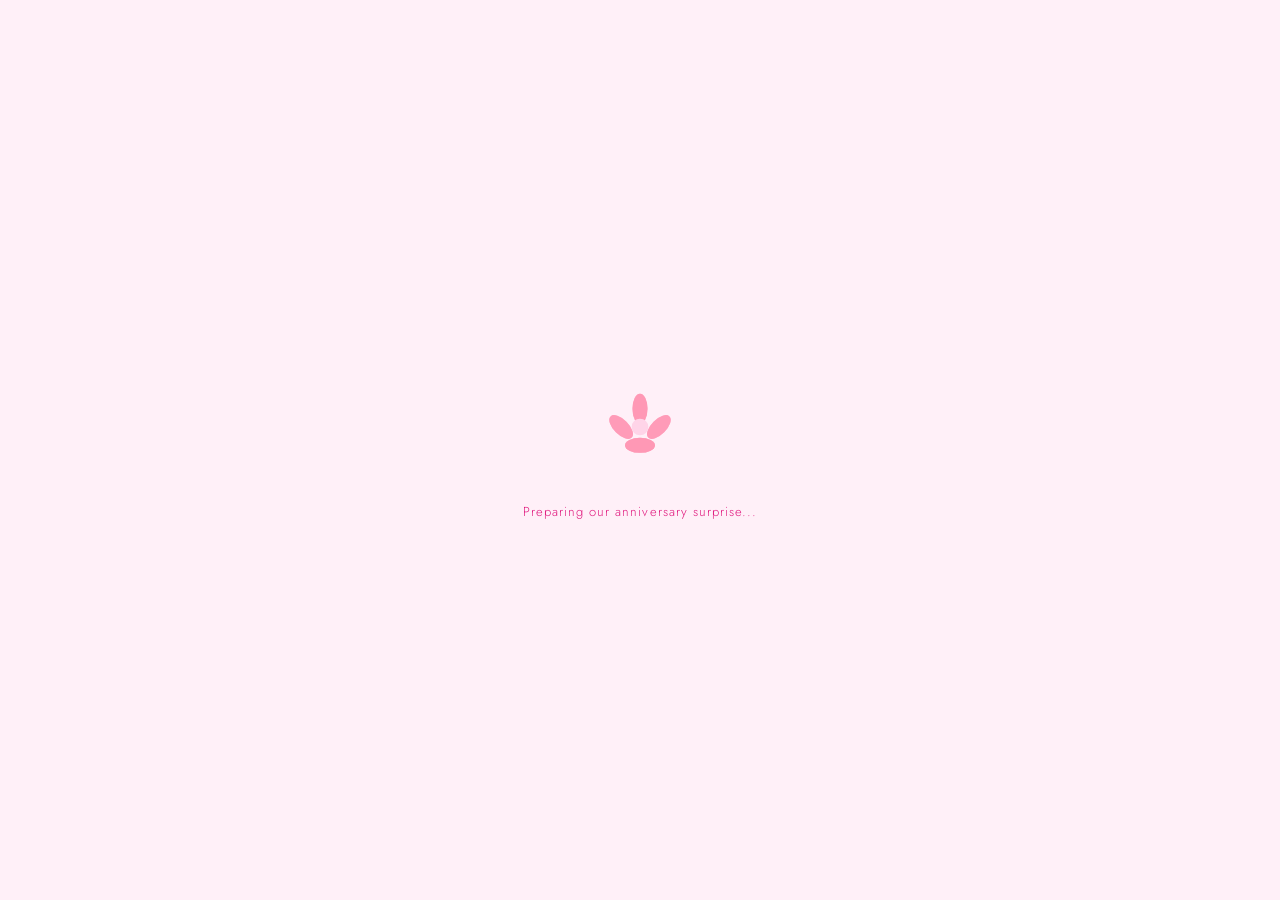
<file: suprise/index.html>
<!DOCTYPE html>
<html lang="en">
<head>
  <meta charset="UTF-8">
  <meta name="viewport" content="width=device-width, initial-scale=1.0">
  <title>Happy Anniversary, My Love ❤️</title>

  <link rel="preconnect" href="https://fonts.googleapis.com">
  <link rel="preconnect" href="https://fonts.gstatic.com" crossorigin>

  <link href="https://fonts.googleapis.com/css2?family=Cormorant+Garamond:ital,wght@0,300;0,400;0,500;1,300;1,400&family=Jost:wght@200;300;400&display=swap" rel="stylesheet">

  <link rel="stylesheet" href="style.css">
</head>

<body>

<!-- ═══════════════════════════════════════════ LOADING SCREEN -->

<div id="loading-screen">

  <div class="loading-petals-container" id="loading-petals"></div>

  <div class="loading-content">

    <div class="loading-flower">

      <svg viewBox="0 0 120 120" xmlns="http://www.w3.org/2000/svg">

        <g class="flower-group" transform="translate(60,60)">

          <ellipse class="petal-svg p1" cx="0" cy="-22" rx="9" ry="18" fill="rgba(255,150,180,0.85)" />
          <ellipse class="petal-svg p2" cx="16" cy="-16" rx="9" ry="18" fill="rgba(255,150,180,0.75)" transform="rotate(45)"/>
          <ellipse class="petal-svg p3" cx="22" cy="0" rx="9" ry="18" fill="rgba(255,150,180,0.85)" transform="rotate(90)"/>
          <ellipse class="petal-svg p4" cx="16" cy="16" rx="9" ry="18" fill="rgba(255,150,180,0.75)" transform="rotate(135)"/>
          <ellipse class="petal-svg p5" cx="0" cy="22" rx="9" ry="18" fill="rgba(255,150,180,0.85)" transform="rotate(180)"/>
          <ellipse class="petal-svg p6" cx="-16" cy="16" rx="9" ry="18" fill="rgba(255,150,180,0.75)" transform="rotate(225)"/>
          <ellipse class="petal-svg p7" cx="-22" cy="0" rx="9" ry="18" fill="rgba(255,150,180,0.85)" transform="rotate(270)"/>
          <ellipse class="petal-svg p8" cx="-16" cy="-16" rx="9" ry="18" fill="rgba(255,150,180,0.75)" transform="rotate(315)"/>

          <circle cx="0" cy="0" r="10" fill="#FFD4E8"/>

        </g>

      </svg>

    </div>

    <p class="loading-text">
      Preparing our anniversary surprise...
    </p>

  </div>

</div>

<!-- ═══════════════════════════════════════════ PIN SCREEN -->

<div id="pin-screen" class="screen hidden">

<canvas id="pin-canvas"></canvas>

<div class="floating-petals-container" id="pin-petals"></div>

<div class="pin-card">

<div class="pin-flower-top">

<svg viewBox="0 0 80 80" xmlns="http://www.w3.org/2000/svg" width="80">

<g transform="translate(40,40)">

<ellipse class="p1" cx="0" cy="-14" rx="6" ry="12" fill="rgba(255,150,180,0.9)"/>

<ellipse cx="10" cy="-10" rx="6" ry="12" fill="rgba(255,190,215,0.8)" transform="rotate(51.4)"/>

<ellipse cx="14" cy="0" rx="6" ry="12" fill="rgba(255,150,180,0.9)" transform="rotate(102.8)"/>

<ellipse cx="10" cy="10" rx="6" ry="12" fill="rgba(255,190,215,0.8)" transform="rotate(154.3)"/>

<ellipse cx="0" cy="14" rx="6" ry="12" fill="rgba(255,150,180,0.9)" transform="rotate(205.7)"/>

<ellipse cx="-10" cy="10" rx="6" ry="12" fill="rgba(255,190,215,0.8)" transform="rotate(257.1)"/>

<ellipse cx="-14" cy="0" rx="6" ry="12" fill="rgba(255,150,180,0.9)" transform="rotate(308.6)"/>

<circle cx="0" cy="0" r="7" fill="#FFEEF5"/>

</g>

</svg>

</div>

<h1 class="pin-title">
Happy Anniversary
</h1>

<p class="pin-subtitle">
Enter our special date ❤️
</p>

<div class="pin-display">

<div class="pin-dot" id="dot-0"></div>
<div class="pin-dot" id="dot-1"></div>
<div class="pin-dot" id="dot-2"></div>
<div class="pin-dot" id="dot-3"></div>
<div class="pin-dot" id="dot-4"></div>
<div class="pin-dot" id="dot-5"></div>

</div>

<div class="pin-pad">

<button class="pin-btn" data-digit="1">1</button>
<button class="pin-btn" data-digit="2">2</button>
<button class="pin-btn" data-digit="3">3</button>
<button class="pin-btn" data-digit="4">4</button>
<button class="pin-btn" data-digit="5">5</button>
<button class="pin-btn" data-digit="6">6</button>
<button class="pin-btn" data-digit="7">7</button>
<button class="pin-btn" data-digit="8">8</button>
<button class="pin-btn" data-digit="9">9</button>

<button class="pin-btn pin-clear" id="pin-clear-btn">
✕
</button>

<button class="pin-btn" data-digit="0">
0
</button>

<button class="pin-btn pin-submit" id="pin-submit-btn">
↩
</button>

</div>

<p class="pin-hint">
Hint: The day our story began ❤️
</p>

<p class="pin-error hidden" id="pin-error">
Oops... that's not our special date 💕
</p>

</div>

<div class="pin-success-overlay hidden" id="pin-success"></div>

</div>

<!-- ═══════════════════════════════════════════ GIFT BOX SCREEN -->

<div id="giftbox-screen" class="screen hidden">

<div class="gift-bg-glow"></div>

<div class="gift-particles" id="gift-particles"></div>

<div class="gift-instruction">

<p id="gift-instruction-text">
Tap the gift to begin our anniversary journey ❤️
</p>

</div>

<div class="giftbox-wrapper" id="giftbox-wrapper">
    <div class="giftbox" id="giftbox">
      <div class="giftbox-lid" id="giftbox-lid">
        <div class="lid-face lid-top"></div>
        <div class="lid-face lid-front"></div>
        <div class="lid-face lid-back"></div>
        <div class="lid-face lid-left"></div>
        <div class="lid-face lid-right"></div>
        <div class="ribbon-h"></div>
        <div class="ribbon-v"></div>
        <div class="bow">
          <div class="bow-left"></div>
          <div class="bow-right"></div>
          <div class="bow-center"></div>
        </div>
      </div>
      <div class="giftbox-body" id="giftbox-body">
        <div class="body-face body-front"></div>
        <div class="body-face body-back"></div>
        <div class="body-face body-left"></div>
        <div class="body-face body-right"></div>
        <div class="body-face body-bottom"></div>
        <div class="body-ribbon-h"></div>
        <div class="body-ribbon-v"></div>
        <div class="gift-inner-glow" id="gift-inner-glow"></div>
      </div>
    </div>
  </div>
  <div class="gift-rays" id="gift-rays"></div>
  <div class="gift-bloom-container" id="gift-bloom-container"></div>
</div>

<!-- ═══════════════════════════════════════════ MAIN CONTENT -->
<div id="main-content" class="hidden">

  <!-- Ambient Petals -->
  <div id="ambient-petals" class="ambient-petals-layer"></div>

  <!-- Scroll Progress -->
  <div id="scroll-progress-bar"></div>

  <!-- ──── HERO SECTION -->

<section id="hero" class="section-hero">

<canvas id="hero-canvas"></canvas>

<div class="hero-content">

<div class="hero-eyebrow reveal-fade">
❤️ Happy Anniversary ❤️
</div>

<h1 class="hero-title reveal-up">

<span class="hero-title-line">
Happy
</span>

<span class="hero-title-line accent-script">
Anniversary
</span>

<span class="hero-title-line hero-name">
Tiara Hadistsa Lukmara
</span>

</h1>

<div class="hero-typewriter reveal-fade" id="hero-typewriter"></div>

<div class="hero-divider reveal-fade"></div>

<p class="hero-date reveal-fade">
Forever & Always • Our Love Story ❤️
</p>

</div>

<div class="hero-flowers">
<div class="h-flower hf1">🌹</div>
<div class="h-flower hf2">🌸</div>
<div class="h-flower hf3">💐</div>
<div class="h-flower hf4">🌺</div>
<div class="h-flower hf5">❤️</div>
</div>

<div class="scroll-indicator">
<div class="scroll-arrow"></div>
<span>Scroll</span>
</div>

</section>

  <!-- ──── BOUQUET SECTION -->
<section id="bouquet" class="section-bouquet">

  <div class="section-label reveal-fade">
    — My Gift For You —
  </div>

  <h2 class="section-title reveal-up">
    A Bouquet of Love
  </h2>

  <p class="section-subtitle reveal-fade">
    Every flower blooms with a piece of my love for you ❤️
  </p>

  <div class="bouquet-container reveal-scale" id="bouquet-container">

    <div class="bouquet-glow-bg"></div>

    <div class="bouquet-flowers" id="bouquet-flowers">
      <!-- Flowers rendered by JS -->
    </div>

    <div class="bouquet-stem-wrap">

      <svg class="bouquet-stems"
           viewBox="0 0 300 200"
           xmlns="http://www.w3.org/2000/svg">

        <path d="M150 200 C145 170 130 140 110 100"
              stroke="#7A9E6A"
              stroke-width="3"
              fill="none"
              stroke-linecap="round"/>

        <path d="M150 200 C150 160 150 130 150 90"
              stroke="#7A9E6A"
              stroke-width="3.5"
              fill="none"
              stroke-linecap="round"/>

        <path d="M150 200 C155 170 170 140 190 100"
              stroke="#7A9E6A"
              stroke-width="3"
              fill="none"
              stroke-linecap="round"/>

        <path d="M150 195 C140 165 120 145 95 115"
              stroke="#7A9E6A"
              stroke-width="2.5"
              fill="none"
              stroke-linecap="round"/>

        <path d="M150 195 C160 165 180 145 205 115"
              stroke="#7A9E6A"
              stroke-width="2.5"
              fill="none"
              stroke-linecap="round"/>

        <path d="M150 195 C135 160 115 155 85 150"
              stroke="#7A9E6A"
              stroke-width="2"
              fill="none"
              stroke-linecap="round"/>

        <path d="M150 195 C165 160 185 155 215 150"
              stroke="#7A9E6A"
              stroke-width="2"
              fill="none"
              stroke-linecap="round"/>

        <ellipse cx="130"
                 cy="145"
                 rx="12"
                 ry="6"
                 fill="#7A9E6A"
                 opacity="0.8"
                 transform="rotate(-30 130 145)"/>

        <ellipse cx="170"
                 cy="145"
                 rx="12"
                 ry="6"
                 fill="#7A9E6A"
                 opacity="0.8"
                 transform="rotate(30 170 145)"/>

        <ellipse cx="115"
                 cy="125"
                 rx="10"
                 ry="5"
                 fill="#8AB87A"
                 opacity="0.7"
                 transform="rotate(-45 115 125)"/>

        <ellipse cx="185"
                 cy="125"
                 rx="10"
                 ry="5"
                 fill="#8AB87A"
                 opacity="0.7"
                 transform="rotate(45 185 125)"/>

      </svg>

    </div>

    <div class="bouquet-ribbon">
      <div class="ribbon-knot"></div>
    </div>

    <div class="bouquet-particles" id="bouquet-particles"></div>

  </div>

  <div class="bouquet-message glass-card reveal-fade"
       id="bouquet-message">

      <p>
      Touch every flower and discover a little piece of my heart ❤️
      </p>

  </div>

</section>

 <!-- ──── LETTER SECTION -->

<section id="letter" class="section-letter">

<div class="section-label reveal-fade">

— A Letter For My Forever —

</div>

<h2 class="section-title reveal-up">

Happy Anniversary

</h2>

<div class="letter-wrapper reveal-up" id="letter-wrapper">

<div class="letter-card" id="letter-card">

<div class="letter-corner tl"></div>
<div class="letter-corner tr"></div>
<div class="letter-corner bl"></div>
<div class="letter-corner br"></div>

<div class="letter-header">

<div class="letter-floral-deco">
❀ ✦ ❤️ ✦ ❀
</div>

<p class="letter-date">

Our Anniversary

</p>

</div>

<div class="letter-body">

<p class="letter-salutation">

My Dearest Tiara,

</p>

<p class="letter-para">

Happy Anniversary, sayangku.

Hari ini bukan hanya tentang bertambahnya waktu yang kita lalui bersama, tetapi juga tentang semua kenangan indah yang telah kita ciptakan. Setiap tawa, setiap pelukan, setiap perhatian kecil darimu selalu menjadi alasan mengapa aku merasa sangat beruntung memilikimu.

</p>

<p class="letter-para">

Terima kasih karena selalu hadir di setiap langkah hidupku. Terima kasih karena tidak pernah lelah memahami kekuranganku, mendukung impianku, dan menjadi tempat pulang terbaik setelah hari-hari yang melelahkan.

</p>

<p class="letter-para">

Aku mungkin tidak selalu sempurna, tetapi satu hal yang tidak akan pernah berubah adalah rasa cintaku kepadamu. Setiap hari aku selalu memilihmu, dan aku akan terus memilihmu, lagi dan lagi.

</p>

<p class="letter-para italic">

Semoga hubungan kita terus dipenuhi dengan kebahagiaan, kepercayaan, kesetiaan, dan cinta yang semakin tumbuh setiap harinya.

</p>

<p class="letter-para">

Aku berharap ini hanyalah awal dari perjalanan panjang kita. Masih banyak mimpi yang ingin kita wujudkan bersama, banyak tempat yang ingin kita kunjungi, dan banyak kenangan yang ingin kita buat berdua.

</p>

<div class="letter-ps">

<p class="letter-ps-text">

P.S. Aku mencintaimu hari ini, besok, lusa, dan sampai kapan pun. Terima kasih sudah menjadi rumah terbaik untuk hatiku. ❤️

</p>

</div>

</div>

<div class="letter-signature">

<p class="letter-closing">

Forever Yours,

</p>

<p class="letter-name-sig">

Galang ❤️

</p>

<div class="letter-seal">

💕

</div>

</div>

<div class="letter-floral-bottom">

✿ ❀ ❤️ ❀ ✿

</div>

</div>

</div>

</section>

<!-- ──── POLAROID MEMORIES SECTION -->

<section id="memories" class="section-memories">

    <div class="section-label reveal-fade">
        — Our Beautiful Journey —
    </div>

    <h2 class="section-title reveal-up">
        Memories With You
    </h2>

    <p class="section-subtitle reveal-fade">
        Every picture tells another chapter of our love story ❤️
    </p>

    <div class="polaroid-grid" id="polaroid-grid">
        <!-- Polaroids rendered by JS -->
    </div>

    <!-- Photo Modal -->

    <div class="photo-modal hidden" id="photo-modal">

        <div class="modal-backdrop" id="modal-backdrop"></div>

        <div class="modal-content">

            <div class="modal-polaroid">

                <div class="modal-photo" id="modal-photo"></div>

                <div class="modal-caption" id="modal-caption"></div>

            </div>

            <button class="modal-close" id="modal-close">
                ✕
            </button>

        </div>

    </div>

</section>

  <!-- ──── TIMELINE SECTION -->

<section id="timeline" class="section-timeline">

<div class="section-label reveal-fade">

— Our Love Story —

</div>

<h2 class="section-title reveal-up">

Every Moment With You

</h2>

<p class="section-subtitle reveal-fade">

From the very first hello until forever ❤️

</p>

<div class="timeline-container" id="timeline-container">

<div class="timeline-vine" id="timeline-vine"></div>

<div class="timeline-items" id="timeline-items">

<!-- Timeline items rendered by JS -->

</div>

</div>

</section>

  <!-- ──── MUSIC PLAYER SECTION -->

<section id="music" class="section-music">

<div class="section-label reveal-fade">

— Songs For Us —

</div>

<h2 class="section-title reveal-up">

Our Love Playlist

</h2>

<p class="section-subtitle reveal-fade">

Every song reminds me of you ❤️

</p>

<div class="player-container reveal-up">

<div class="player-card glass-card">

<div class="player-artwork" id="player-artwork">

<div class="artwork-inner">

<div class="vinyl-record" id="vinyl-record">

<div class="vinyl-center"></div>

</div>

</div>

<div class="artwork-glow"></div>

</div>

<div class="player-info">

<div class="player-track-name" id="player-track-name">

Choose Our Song

</div>

<div class="player-artist" id="player-artist">

Galang ❤️ Tiara

</div>

</div>

<div class="visualizer-container">

<div class="viz-bars" id="viz-bars"></div>

</div>

<div class="player-progress-wrap">

<div class="player-progress-bg">

<div class="player-progress-fill" id="player-progress-fill"></div>

</div>

<div class="player-times">

<span id="time-current">0:00</span>

<span id="time-total">0:00</span>

</div>

</div>

<div class="player-controls">

<button class="ctrl-btn ctrl-prev" id="ctrl-prev">

⏮

</button>

<button class="ctrl-btn ctrl-play" id="ctrl-play">

▶

</button>

<button class="ctrl-btn ctrl-next" id="ctrl-next">

⏭

</button>

</div>

</div>

<div class="playlist-list" id="playlist-list">

<!-- playlist rendered by JS -->

</div>

</div>

</section>

  <!-- ──── REASONS JAR SECTION -->
  <section id="reasons" class="section-reasons">
    <div class="section-label reveal-fade">— Why I Love You —</div>
    <h2 class="section-title reveal-up">100 Reasons I Love You</h2>
    <p class="section-subtitle reveal-fade">Shake the jar and discover another reason ❤️</p>
    <div class="jar-wrapper reveal-scale">
      <div class="reasons-jar" id="reasons-jar">
        <div class="jar-svg-wrap">
          <svg viewBox="0 0 200 260" xmlns="http://www.w3.org/2000/svg" class="jar-svg">
            <!-- Jar body -->
            <defs>
              <linearGradient id="jarGrad" x1="0%" y1="0%" x2="100%" y2="0%">
                <stop offset="0%" style="stop-color:rgba(255,225,235,0.15)"/>
                <stop offset="40%" style="stop-color:rgba(255,240,248,0.25)"/>
                <stop offset="100%" style="stop-color:rgba(255,225,235,0.1)"/>
              </linearGradient>
              <linearGradient id="lidGrad" x1="0%" y1="0%" x2="0%" y2="100%">
                <stop offset="0%" style="stop-color:rgba(255,150,180,0.6)"/>
                <stop offset="100%" style="stop-color:rgba(255,100,140,0.4)"/>
              </linearGradient>
            </defs>
            <!-- Lid -->
            <rect x="60" y="18" width="80" height="28" rx="6" fill="url(#lidGrad)" stroke="rgba(255,150,180,0.5)" stroke-width="1.5"/>
            <rect x="55" y="40" width="90" height="12" rx="4" fill="rgba(255,120,160,0.5)" stroke="rgba(255,150,180,0.4)" stroke-width="1"/>
            <!-- Body -->
            <path d="M55 52 L145 52 L152 240 Q150 252 100 252 Q50 252 48 240 Z" fill="url(#jarGrad)" stroke="rgba(255,180,210,0.3)" stroke-width="1.5"/>
            <!-- Glass shine -->
            <path d="M65 60 L70 230" stroke="rgba(255,255,255,0.15)" stroke-width="4" stroke-linecap="round"/>
            <path d="M78 57 L81 235" stroke="rgba(255,255,255,0.08)" stroke-width="2" stroke-linecap="round"/>
            <!-- Notes inside (decorative) -->
            <rect x="70" y="100" width="32" height="22" rx="4" fill="rgba(255,200,220,0.4)" transform="rotate(-8 86 111)"/>
            <rect x="105" y="130" width="28" height="20" rx="4" fill="rgba(255,220,235,0.35)" transform="rotate(5 119 140)"/>
            <rect x="75" y="155" width="30" height="21" rx="4" fill="rgba(255,190,215,0.4)" transform="rotate(-4 90 165)"/>
            <rect x="100" y="90" width="26" height="19" rx="4" fill="rgba(255,205,225,0.35)" transform="rotate(10 113 99)"/>
            <rect x="72" y="185" width="28" height="18" rx="4" fill="rgba(255,215,230,0.3)" transform="rotate(3 86 194)"/>
            <rect x="103" y="170" width="25" height="20" rx="4" fill="rgba(255,200,220,0.38)" transform="rotate(-6 115 180)"/>
          </svg>
        </div>
        <div class="jar-shake-btn" id="jar-shake-btn">
          <span>Shake The Love Jar</span>
        </div>
      </div>
      <div class="reason-card-display" id="reason-card-display">
        <div class="reason-note hidden" id="reason-note">
          <div class="note-line"></div>
          <div class="note-line"></div>
          <div class="note-line"></div>
          <p class="note-number" id="note-number">#1</p>
          <p class="note-text" id="note-text"></p>
          <div class="note-heart">💕</div>
        </div>
      </div>
    </div>
    <div class="reasons-counter">
    </div>
  </section>

<!-- ──── FINAL WISH SECTION -->
<section id="final-wish" class="section-final">
  <canvas id="final-canvas"></canvas>

  <div class="final-flowers-bg" id="final-flowers-bg"></div>
  <div class="final-lights" id="final-lights"></div>

  <div class="final-content reveal-up">

    <div class="final-eyebrow">
      🤍 Happy Anniversary, My Love 🤍
    </div>

    <h1 class="final-title">
      <span>Forever</span>
      <span class="final-accent">You & Me</span>
      <span>My Tiara ❤️</span>
    </h1>

    <p class="final-message">
      Happy Anniversary, Tiara Hadistsa Lukmara.
      Thank you for every smile, every hug, every laugh,
      and every beautiful memory we've created together.
      I know we aren't perfect, but I hope we never stop
      choosing each other every single day.
      No matter where life takes us, I want us to keep
      walking side by side, growing together,
      supporting one another,
      and creating countless new memories.
      Thank you for becoming the most beautiful part of my life.
      I love you more than words could ever explain.
      Here's to many more anniversaries together. ❤️
    </p>

    <div class="final-signature">
      — Forever Yours, Galang ❤️ —
    </div>

  </div>
</section>

</div><!-- end #main-content -->

<!-- ═══════════════════════════════════════════ FIREWORKS OVERLAY -->
<div id="fireworks-overlay" class="hidden">

  <canvas id="fireworks-canvas"></canvas>

  <div class="celebration-rain" id="celebration-rain"></div>

  <div class="celebration-message" id="celebration-message">

    <div class="celeb-emoji">❤️🎉</div>

    <h2>Happy Anniversary!</h2>

    <p>
      To My Beautiful Girl,<br>
      <strong>Tiara Hadistsa Lukmara</strong> ❤️
    </p>

    <button class="celeb-close-btn" id="celeb-close-btn">
      Continue Our Story ♡
    </button>

  </div>

</div>

<!-- ═══════════════════════════════════════════ FLOATING MUSIC BTN -->
<button id="music-float-btn" class="music-float-btn hidden" title="Music">
  <span id="music-float-icon">♪</span>
</button>

<script src="script.js"></script>

</body>
</html>
</file>
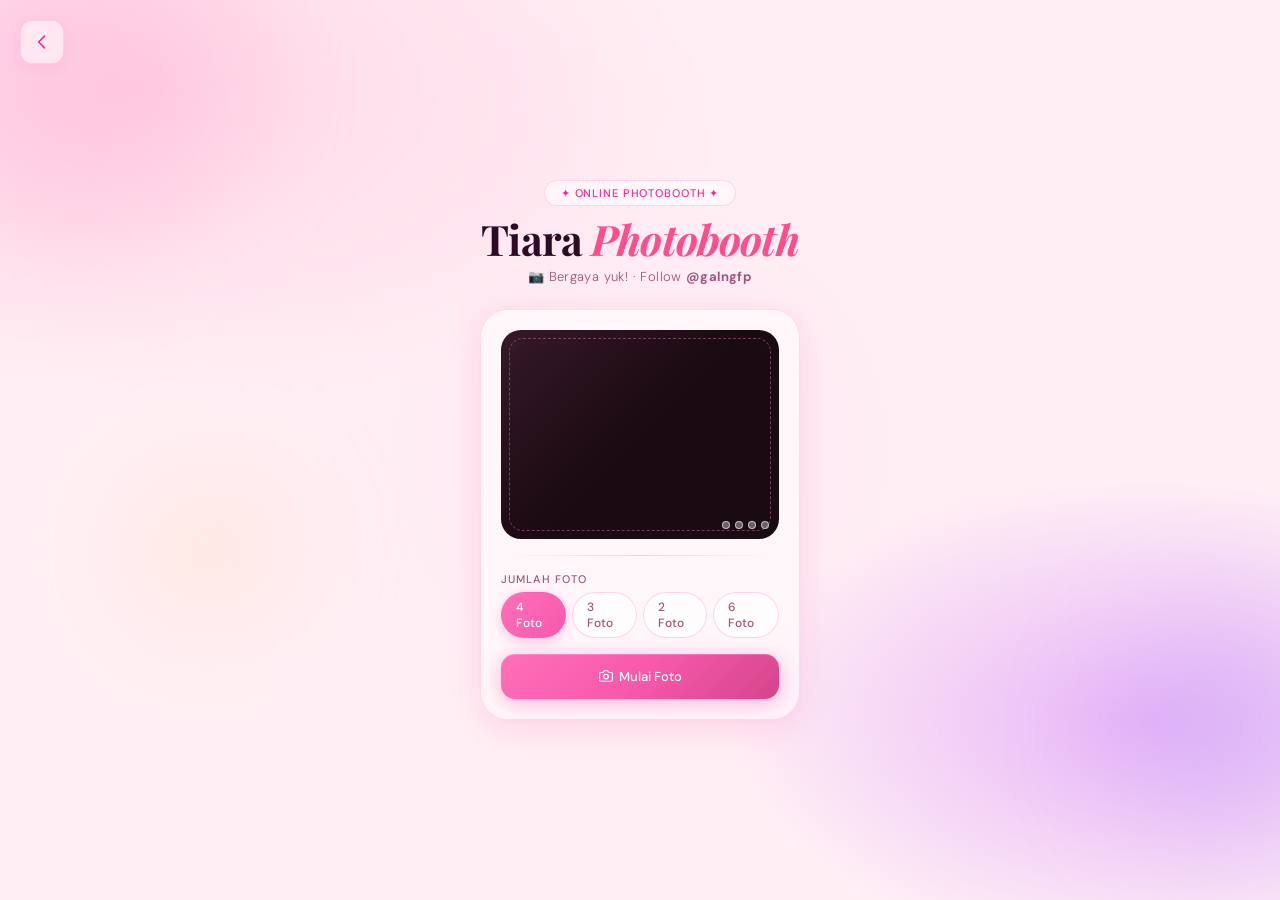
<file: photobooth.html>
<!DOCTYPE html>
<html lang="en">
<head>
    <meta charset="UTF-8">
    <meta name="viewport" content="width=device-width, initial-scale=1.0">
    <title>Photobooth ✨</title>
    <link href="https://fonts.googleapis.com/css2?family=Playfair+Display:ital,wght@0,700;1,400&family=DM+Sans:wght@300;400;500&display=swap" rel="stylesheet">
    <style>
        :root {
            --pink-100: #fff0f5;
            --pink-200: #ffd6e7;
            --pink-300: #ffadd2;
            --pink-400: #ff85c2;
            --pink-500: #f759ab;
            --pink-600: #eb2f96;
            --rose:     #ff4d8d;
            --lilac:    #e8b4f8;
            --peach:    #ffd3b6;
            --cream:    #fff8f0;
            --glass:    rgba(255,255,255,0.55);
            --shadow:   0 8px 32px rgba(247,89,171,0.18);
        }

        * { margin: 0; padding: 0; box-sizing: border-box; }

        body {
            font-family: 'DM Sans', sans-serif;
            background: var(--pink-100);
            min-height: 100vh;
            overflow-x: hidden;
            position: relative;
        }

        /* ===== ANIMATED BACKGROUND ===== */
        .bg-layer {
            position: fixed;
            inset: 0;
            z-index: 0;
            background:
                radial-gradient(ellipse 80% 60% at 10% 10%, #ffd6e7 0%, transparent 60%),
                radial-gradient(ellipse 60% 50% at 90% 80%, #e8b4f8 0%, transparent 55%),
                radial-gradient(ellipse 50% 70% at 50% 50%, #ffeaf4 0%, transparent 70%),
                #fff0f5;
            animation: bgShift 12s ease-in-out infinite alternate;
        }

        @keyframes bgShift {
            0%   { filter: hue-rotate(0deg) brightness(1); }
            50%  { filter: hue-rotate(10deg) brightness(1.04); }
            100% { filter: hue-rotate(-5deg) brightness(0.98); }
        }

        /* Floating orbs */
        .orb {
            position: fixed;
            border-radius: 50%;
            filter: blur(60px);
            opacity: 0.35;
            pointer-events: none;
            z-index: 0;
            animation: orbFloat linear infinite alternate;
        }
        .orb-1 { width: 320px; height: 320px; background: #ffadd2; top: -80px; left: -80px; animation-duration: 14s; }
        .orb-2 { width: 220px; height: 220px; background: #c2a4f8; bottom: 60px; right: -60px; animation-duration: 18s; }
        .orb-3 { width: 160px; height: 160px; background: #ffd3b6; bottom: 30%; left: 10%; animation-duration: 22s; }

        @keyframes orbFloat {
            from { transform: translate(0, 0) scale(1); }
            to   { transform: translate(30px, 20px) scale(1.08); }
        }

        /* ===== LAYOUT ===== */
        .app{
    position: relative;
    z-index: 1;
    min-height: 100vh;
    max-width: 1000px;
    width: 100%;
    margin: 0 auto;
    display: flex;
    flex-direction: column;
    align-items: center;
    justify-content: center;
    padding: clamp(16px, 4vw, 28px);
    gap: clamp(16px, 4vw, 24px);
}

        /* ===== HEADER ===== */
        .header {
            text-align: center;
            animation: fadeDown 0.7s cubic-bezier(.22,1,.36,1) both;
        }

        .header-badge {
            display: inline-flex;
            align-items: center;
            gap: 6px;
            background: var(--glass);
            backdrop-filter: blur(12px);
            border: 1px solid rgba(255,133,194,0.3);
            border-radius: 999px;
            padding: 5px 16px;
            font-size: 11px;
            font-weight: 500;
            color: var(--pink-600);
            letter-spacing: 0.08em;
            text-transform: uppercase;
            margin-bottom: 10px;
        }

        .header h1 {
            font-family: 'Playfair Display', serif;
            font-size: clamp(28px, 5vw, 42px);
            font-weight: 700;
            color: #2d0b22;
            line-height: 1.1;
            letter-spacing: -0.02em;
        }

        .header h1 span {
            color: var(--rose);
            font-style: italic;
        }

        .header p {
            font-size: clamp(11px, 2.5vw, 13px);
            color: #9e5579;
            margin-top: 6px;
            font-weight: 300;
            letter-spacing: 0.03em;
        }

        /* ===== MAIN CARD ===== */
        .main-grid {
            display: flex;
            gap: clamp(12px, 4vw, 24px);
            align-items: center;
            justify-content: center;
            flex-direction: column;
            width: 100%;
            max-width: 820px;
            animation: fadeUp 0.7s 0.1s cubic-bezier(.22,1,.36,1) both;
        }

        @media (min-width: 768px) {
            .main-grid {
                flex-direction: row;
                flex-wrap: wrap;
                align-items: center;
                justify-content: center;
            }
        }

        /* ===== CAMERA PANEL ===== */
        .camera-panel {
            background: var(--glass);
            backdrop-filter: blur(20px);
            border: 1px solid rgba(255,173,210,0.4);
            border-radius: clamp(20px, 5vw, 28px);
            padding: clamp(14px, 3vw, 20px);
            box-shadow: var(--shadow), inset 0 1px 0 rgba(255,255,255,0.8);
            width: 100%;
            max-width: 380px;
            display: flex;
            flex-direction: column;
            gap: clamp(12px, 3vw, 16px);
            margin: 0 auto;
        }

        @media (min-width: 768px) {
            .camera-panel {
                width: auto;
                flex: 0 1 320px;
                margin: 0;
            }
        }

        /* Camera viewfinder */
        .viewfinder {
            position: relative;
            border-radius: 20px;
            overflow: hidden;
            background: #1a0a12;
            aspect-ratio: 4/3;
        }

        .viewfinder::before {
            content: '';
            position: absolute;
            inset: 0;
            background: linear-gradient(135deg, rgba(255,133,194,0.12) 0%, transparent 50%);
            z-index: 2;
            pointer-events: none;
        }

        /* corner decorations */
        .viewfinder::after {
            content: '';
            position: absolute;
            inset: 8px;
            border: 1px dashed rgba(255,133,194,0.4);
            border-radius: 14px;
            z-index: 3;
            pointer-events: none;
        }

        #video {
            width: 100%;
            height: 100%;
            object-fit: cover;
            transform: scaleX(-1);
            display: block;
        }

        #flash {
            position: absolute;
            inset: 0;
            background: white;
            opacity: 0;
            z-index: 10;
            pointer-events: none;
            transition: opacity 0.08s ease;
        }

        #timer {
            position: absolute;
            top: 50%;
            left: 50%;
            transform: translate(-50%, -50%);
            font-family: 'Playfair Display', serif;
            font-size: 72px;
            font-weight: 700;
            color: white;
            text-shadow: 0 0 30px rgba(247,89,171,0.8), 0 4px 16px rgba(0,0,0,0.4);
            z-index: 10;
            pointer-events: none;
            animation: timerPop 0.3s cubic-bezier(.34,1.56,.64,1);
        }

        @keyframes timerPop {
            from { transform: translate(-50%, -50%) scale(0.4); opacity: 0; }
            to   { transform: translate(-50%, -50%) scale(1); opacity: 1; }
        }

        .hidden { display: none !important; }

        /* Shot counter */
        .shot-counter {
            position: absolute;
            bottom: 10px;
            right: 10px;
            display: flex;
            gap: 5px;
            z-index: 5;
        }

        .dot {
            width: 8px;
            height: 8px;
            border-radius: 50%;
            background: rgba(255,255,255,0.35);
            border: 1px solid rgba(255,255,255,0.6);
            transition: all 0.3s ease;
        }

        .dot.taken {
            background: var(--rose);
            border-color: var(--rose);
            box-shadow: 0 0 8px var(--rose);
        }

        .dot.active {
            background: white;
            border-color: white;
            box-shadow: 0 0 10px white;
            transform: scale(1.3);
        }

        /* ===== CONTROLS ===== */
        .controls {
            display: flex;
            flex-direction: column;
            gap: 12px;
        }

        .control-group {
            display: flex;
            flex-direction: column;
            gap: 6px;
        }

        .control-label {
            font-size: 11px;
            font-weight: 500;
            text-transform: uppercase;
            letter-spacing: 0.1em;
            color: #9e5579;
        }

        .control-row {
            display: flex;
            gap: 8px;
            align-items: center;
        }

        /* Pill selects */
        .pill-select {
            flex: 1;
            min-height: 40px;
            padding: clamp(8px, 2vw, 12px) 12px;
            border: 1.5px solid rgba(255,133,194,0.35);
            border-radius: 12px;
            background: rgba(255,255,255,0.7);
            font-family: 'DM Sans', sans-serif;
            font-size: clamp(11px, 2.5vw, 12.5px);
            color: #2d0b22;
            outline: none;
            cursor: pointer;
            -webkit-appearance: none;
            appearance: none;
            transition: border-color 0.2s, box-shadow 0.2s;
            background-image: url("data:image/svg+xml,%3Csvg xmlns='http://www.w3.org/2000/svg' width='12' height='12' viewBox='0 0 12 12'%3E%3Cpath fill='%23f759ab' d='M6 8L1 3h10z'/%3E%3C/svg%3E");
            background-repeat: no-repeat;
            background-position: right 10px center;
            padding-right: 28px;
        }

        .pill-select:focus {
            border-color: var(--pink-500);
            box-shadow: 0 0 0 3px rgba(247,89,171,0.12);
        }

        /* Color swatch */
        .color-swatch {
            width: clamp(36px, 8vw, 44px);
            height: clamp(36px, 8vw, 44px);
            min-width: 36px;
            min-height: 36px;
            border-radius: 50%;
            border: 2.5px solid rgba(255,133,194,0.5);
            cursor: pointer;
            overflow: hidden;
            position: relative;
            transition: transform 0.2s, border-color 0.2s;
            flex-shrink: 0;
            -webkit-tap-highlight-color: transparent;
        }

        .color-swatch:hover { transform: scale(1.12); border-color: var(--rose); }

        .color-swatch input[type="color"] {
            position: absolute;
            inset: -4px;
            width: calc(100% + 8px);
            height: calc(100% + 8px);
            border: none;
            cursor: pointer;
            opacity: 0;
        }

        .swatch-preview {
            width: 100%;
            height: 100%;
            background: #ffffff;
            transition: background 0.2s;
        }

        /* ===== BUTTONS ===== */
        .btn-group {
            display: flex;
            gap: clamp(6px, 2vw, 8px);
            flex-wrap: wrap;
        }

        .btn {
            flex: 1;
            min-height: 44px;
            min-width: 44px;
            padding: clamp(9px, 2vw, 14px) clamp(12px, 3vw, 18px);
            border: none;
            border-radius: clamp(10px, 3vw, 14px);
            font-family: 'DM Sans', sans-serif;
            font-size: clamp(11px, 2.5vw, 13px);
            font-weight: 500;
            cursor: pointer;
            display: flex;
            align-items: center;
            justify-content: center;
            gap: 6px;
            transition: all 0.2s cubic-bezier(.34,1.56,.64,1);
            position: relative;
            overflow: hidden;
            -webkit-tap-highlight-color: transparent;
            -webkit-user-select: none;
        }

        .btn::after {
            content: '';
            position: absolute;
            inset: 0;
            background: rgba(255,255,255,0);
            transition: background 0.2s;
        }

        .btn:hover::after { background: rgba(255,255,255,0.15); }
        .btn:active { transform: scale(0.95); }
        .btn:disabled { opacity: 0.5; cursor: not-allowed; transform: none; }

        .btn-primary {
            background: linear-gradient(135deg, #ff6fb8, #f759ab, #d4458a);
            color: white;
            box-shadow: 0 4px 20px rgba(247,89,171,0.45), inset 0 1px 0 rgba(255,255,255,0.2);
        }

        .btn-primary:hover:not(:disabled) {
            box-shadow: 0 6px 28px rgba(247,89,171,0.6), inset 0 1px 0 rgba(255,255,255,0.2);
            transform: translateY(-2px);
        }

        .btn-success {
            background: linear-gradient(135deg, #a8edbc, #52c788);
            color: #0a4024;
            box-shadow: 0 4px 16px rgba(82,199,136,0.3);
        }

        .btn-success:hover { transform: translateY(-2px); box-shadow: 0 6px 22px rgba(82,199,136,0.45); }

        .btn-danger {
            background: rgba(255,255,255,0.7);
            color: #d4458a;
            border: 1.5px solid rgba(212,69,138,0.3);
        }

        .btn-danger:hover { background: rgba(212,69,138,0.08); transform: translateY(-2px); }

        /* ===== BACK BUTTON ===== */
        .back-btn {
            position: fixed; top: clamp(12px, 3vw, 20px); left: clamp(12px, 3vw, 20px); z-index: 20;
            width: 44px; height: 44px;
            background: var(--glass);
            backdrop-filter: blur(12px);
            border: 1px solid rgba(255,133,194,0.3);
            border-radius: 12px;
            display: flex; align-items: center; justify-content: center;
            cursor: pointer; text-decoration: none;
            transition: all 0.3s ease;
            color: var(--pink-600);
            box-shadow: 0 4px 12px rgba(247,89,171,0.1);
        }
        .back-btn:hover {
            background: rgba(247,89,171,0.12);
            transform: translateX(-2px);
            box-shadow: 0 6px 16px rgba(247,89,171,0.2);
        }

        /* ===== PHOTO STRIP PANEL ===== */
        .strip-panel {
            background: var(--glass);
            backdrop-filter: blur(20px);
            border: 1px solid rgba(255,173,210,0.4);
            border-radius: 28px;
            padding: 20px 16px;
            box-shadow: var(--shadow), inset 0 1px 0 rgba(255,255,255,0.8);
            display: flex;
            flex-direction: column;
            align-items: center;
            justify-content: center;
            gap: 14px;
            transition: all 0.5s cubic-bezier(.22,1,.36,1);
            animation: fadeUp 0.5s cubic-bezier(.22,1,.36,1) both;
            margin: 0 auto;
            width: 100%;
            max-width: 380px;
        }

        @media (min-width: 768px) {
            .strip-panel {
                width: auto;
                max-width: none;
                flex: 0 1 320px;
            }
        }

        .strip-title {
            font-family: 'Playfair Display', serif;
            font-size: 15px;
            font-weight: 700;
            color: #2d0b22;
            letter-spacing: -0.01em;
        }

        .strip-subtitle {
            font-size: 11px;
            color: #9e5579;
            font-weight: 300;
        }

        #mergedCanvas {
            border-radius: 16px;
            box-shadow: 0 8px 30px rgba(247,89,171,0.2), 0 2px 8px rgba(0,0,0,0.08);
            transition: box-shadow 0.3s ease;
        }

        #mergedCanvas:hover {
            box-shadow: 0 12px 40px rgba(247,89,171,0.35), 0 4px 12px rgba(0,0,0,0.1);
        }

        /* ===== DIVIDER ===== */
        .divider {
            width: 100%;
            height: 1px;
            background: linear-gradient(90deg, transparent, rgba(255,133,194,0.4), transparent);
        }

        /* ===== PHOTO COUNT SELECTOR ===== */
        .count-pills {
            display: flex;
            gap: 6px;
        }

        .count-pill {
            padding: 6px 14px;
            border-radius: 999px;
            border: 1.5px solid rgba(255,133,194,0.35);
            background: rgba(255,255,255,0.6);
            font-size: 12px;
            font-weight: 500;
            color: #9e5579;
            cursor: pointer;
            transition: all 0.2s;
        }

        .count-pill.active, .count-pill:hover {
            background: linear-gradient(135deg, #ff6fb8, #f759ab);
            color: white;
            border-color: transparent;
            box-shadow: 0 3px 12px rgba(247,89,171,0.35);
        }

        /* ===== FILTER PREVIEW CHIPS ===== */
        .filter-chips {
            display: flex;
            gap: 6px;
            flex-wrap: wrap;
        }

        .chip {
            padding: 5px 12px;
            border-radius: 999px;
            border: 1.5px solid rgba(255,133,194,0.3);
            background: rgba(255,255,255,0.6);
            font-size: 11.5px;
            font-weight: 500;
            color: #9e5579;
            cursor: pointer;
            transition: all 0.18s;
        }

        .chip.active, .chip:hover {
            background: linear-gradient(135deg, #ffd6e7, #ffadd2);
            border-color: rgba(247,89,171,0.4);
            color: var(--pink-600);
        }

        /* ===== PROGRESS BAR ===== */
        .progress-bar-wrap {
            width: 100%;
            height: 4px;
            background: rgba(255,133,194,0.2);
            border-radius: 999px;
            overflow: hidden;
        }

        .progress-bar-fill {
            height: 100%;
            background: linear-gradient(90deg, #ff85c2, #f759ab);
            border-radius: 999px;
            width: 0%;
            transition: width 0.5s ease;
        }

        /* ===== SHOOTING STATUS LABEL ===== */
        .status-badge {
            display: inline-flex;
            align-items: center;
            gap: 6px;
            font-size: 12px;
            font-weight: 500;
            color: var(--pink-600);
            background: rgba(247,89,171,0.1);
            padding: 5px 14px;
            border-radius: 999px;
            border: 1px solid rgba(247,89,171,0.2);
        }

        .status-dot {
            width: 7px;
            height: 7px;
            border-radius: 50%;
            background: var(--rose);
            animation: blink 1.2s ease-in-out infinite;
        }

        @keyframes blink {
            0%, 100% { opacity: 1; }
            50%       { opacity: 0.2; }
        }

        /* ===== ANIMATIONS ===== */
        @keyframes fadeDown {
            from { opacity: 0; transform: translateY(-20px); }
            to   { opacity: 1; transform: translateY(0); }
        }

        @keyframes fadeUp {
            from { opacity: 0; transform: translateY(24px); }
            to   { opacity: 1; transform: translateY(0); }
        }

        @keyframes shimmer {
            0%   { background-position: -200% 0; }
            100% { background-position: 200% 0; }
        }

        /* ===== TOOLTIP ===== */
        [data-tip] {
            position: relative;
        }

        [data-tip]:hover::before {
            content: attr(data-tip);
            position: absolute;
            bottom: calc(100% + 8px);
            left: 50%;
            transform: translateX(-50%);
            white-space: nowrap;
            background: #2d0b22;
            color: white;
            font-size: 11px;
            padding: 5px 10px;
            border-radius: 8px;
            pointer-events: none;
            z-index: 100;
        }

        /* ===== CANVAS HIDDEN ===== */
        #canvas { display: none; }

        /* ===== SPARKLE CANVAS ===== */
        #sparkleCanvas {
            position: fixed;
            inset: 0;
            pointer-events: none;
            z-index: 9;
        }

        /* ===== RESPONSIVE ===== */
        @media (max-width: 640px) {
            .main-grid { flex-direction: column; }
            .camera-panel { width: 100%; max-width: 340px; }
        }
    </style>
</head>
<body>
    <div class="bg-layer"></div>
    <div class="orb orb-1"></div>
    <div class="orb orb-2"></div>
    <div class="orb orb-3"></div>
    <canvas id="sparkleCanvas"></canvas>

    <!-- Back button -->
    <a href="index.html" class="back-btn" title="Back">
        <svg xmlns="http://www.w3.org/2000/svg" width="20" height="20" viewBox="0 0 24 24" fill="none" stroke="currentColor" stroke-width="2" stroke-linecap="round" stroke-linejoin="round">
            <path d="M15 19l-7-7 7-7"></path>
        </svg>
    </a>

    <div class="app">
        <!-- Header -->
        <header class="header">
            <div class="header-badge">✦ Online Photobooth ✦</div>
            <h1>Tiara <span>Photobooth</span></h1>
            <p>📷 Bergaya yuk! · Follow <strong>@galngfp</strong></p>
        </header>

        <div class="main-grid">
            <!-- Camera Panel -->
            <div class="camera-panel">
                <!-- Viewfinder -->
                <div class="viewfinder" id="viewfinderBox">
                    <video id="video" autoplay playsinline></video>
                    <div id="flash"></div>
                    <div id="timer" class="hidden"></div>
                    <div class="shot-counter" id="shotCounter">
                        <div class="dot" id="d0"></div>
                        <div class="dot" id="d1"></div>
                        <div class="dot" id="d2"></div>
                        <div class="dot" id="d3"></div>
                    </div>
                </div>

                <!-- Status -->
                <div id="statusBadge" class="hidden" style="text-align:center;">
                    <span class="status-badge"><span class="status-dot"></span><span id="statusText">Bersiap…</span></span>
                </div>

                <!-- Progress -->
                <div class="progress-bar-wrap" id="progressWrap" style="display:none;">
                    <div class="progress-bar-fill" id="progressFill"></div>
                </div>

                <!-- Divider -->
                <div class="divider"></div>

                <!-- Photo Count -->
                <div class="control-group">
                    <div class="control-label">Jumlah Foto</div>
                    <div class="count-pills">
                        <div class="count-pill active" data-count="4">4 Foto</div>
                        <div class="count-pill" data-count="3">3 Foto</div>
                        <div class="count-pill" data-count="2">2 Foto</div>
                        <div class="count-pill" data-count="6">6 Foto</div>
                    </div>
                </div>

                <!-- Effect -->
                <div class="control-group" id="effect-control" style="display:none;">
                    <div class="control-label">Filter Efek</div>
                    <div class="filter-chips" id="effectChips">
                        <div class="chip active" data-effect="none">✨ Normal</div>
                        <div class="chip" data-effect="sepia">🍂 Sepia</div>
                        <div class="chip" data-effect="grayscale">🖤 B&W</div>
                        <div class="chip" data-effect="invert">🌀 Invert</div>
                        <div class="chip" data-effect="duotone">💜 Duotone</div>
                        <div class="chip" data-effect="warm">🔥 Warm</div>
                        <div class="chip" data-effect="cool">🧊 Cool</div>
                    </div>
                </div>

                <!-- Overlay -->
                <div class="control-group" id="overlay-control" style="display:none;">
                    <div class="control-label">Overlay</div>
                    <div class="control-row">
                        <select id="overlaySelect" class="pill-select">
                            <option value="none">— Tanpa Frame —</option>
                            <option value="hearts">💗 Hearts</option>
                            <option value="stars">⭐ Stars</option>
                            <option value="dots">· Polka Dots</option>
                            <option value="confetti">🎊 Confetti</option>
                            <option value="butterflies">🦋 Butterflies</option>
                            <option value="sparkles">✨ Sparkles</option>
                            <option value="flowers">🌸 Flowers</option>
                        </select>
                    </div>
                </div>

                <!-- Background Color -->
                <div class="control-group" id="bg-color-control" style="display:none;">
                    <div class="control-label">Warna Background Strip</div>
                    <div class="control-row">
                        <div class="color-swatch" data-tip="Pilih warna">
                            <div class="swatch-preview" id="swatchPreview"></div>
                            <input type="color" id="bgColor" value="#fff0f5">
                        </div>
                        <div style="display:flex;gap:6px;flex-wrap:wrap;flex:1;">
                            <div class="chip" data-bg="#fff0f5">🩷 Pink</div>
                            <div class="chip" data-bg="#f5f0ff">💜 Ungu</div>
                            <div class="chip" data-bg="#f0fff4">💚 Mint</div>
                            <div class="chip" data-bg="#1a0a12">🖤 Dark</div>
                            <div class="chip" data-bg="#ffffff">⬜ Putih</div>
                        </div>
                    </div>
                </div>

                <!-- Buttons -->
                <div class="btn-group">
                    <button id="capture" class="btn btn-primary">
                        <svg width="14" height="14" fill="none" stroke="currentColor" stroke-width="2" viewBox="0 0 24 24"><path d="M23 19a2 2 0 0 1-2 2H3a2 2 0 0 1-2-2V8a2 2 0 0 1 2-2h4l2-3h6l2 3h4a2 2 0 0 1 2 2z"/><circle cx="12" cy="13" r="4"/></svg>
                        Mulai Foto
                    </button>
                    <button id="download" class="btn btn-success hidden" data-tip="Unduh PNG">
                        <svg width="14" height="14" fill="none" stroke="currentColor" stroke-width="2" viewBox="0 0 24 24"><path d="M21 15v4a2 2 0 0 1-2 2H5a2 2 0 0 1-2-2v-4"/><polyline points="7 10 12 15 17 10"/><line x1="12" y1="15" x2="12" y2="3"/></svg>
                        Simpan
                    </button>
                    <button id="retry" class="btn btn-danger hidden">
                        <svg width="14" height="14" fill="none" stroke="currentColor" stroke-width="2" viewBox="0 0 24 24"><polyline points="1 4 1 10 7 10"/><path d="M3.51 15a9 9 0 1 0 .49-3.52"/></svg>
                        Ulang
                    </button>
                </div>
            </div>

            <!-- Result Strip -->
            <div id="resultContainer" class="strip-panel hidden">
                <div style="text-align:center;">
                    <div class="strip-title">Photo Strip ✨</div>
                    <div class="strip-subtitle">Hover untuk melihat lebih dekat</div>
                </div>
                <canvas id="mergedCanvas"></canvas>
            </div>
        </div>
    </div>

    <canvas id="canvas"></canvas>

    <script>
    // ===== SPARKLE CURSOR =====
    const sparkCanvas = document.getElementById('sparkleCanvas');
    const sCtx = sparkCanvas.getContext('2d');
    sparkCanvas.width = window.innerWidth;
    sparkCanvas.height = window.innerHeight;
    window.addEventListener('resize', () => {
        sparkCanvas.width = window.innerWidth;
        sparkCanvas.height = window.innerHeight;
    });

    const sparks = [];
    document.addEventListener('mousemove', (e) => {
        for (let i = 0; i < 2; i++) {
            sparks.push({
                x: e.clientX + (Math.random() - 0.5) * 10,
                y: e.clientY + (Math.random() - 0.5) * 10,
                r: Math.random() * 3 + 1,
                life: 1,
                vx: (Math.random() - 0.5) * 1.5,
                vy: (Math.random() - 0.5) * 1.5 - 1,
                color: `hsl(${320 + Math.random()*40},100%,70%)`
            });
        }
    });

    function animateSparks() {
        sCtx.clearRect(0, 0, sparkCanvas.width, sparkCanvas.height);
        for (let i = sparks.length - 1; i >= 0; i--) {
            const s = sparks[i];
            s.x += s.vx;
            s.y += s.vy;
            s.life -= 0.04;
            s.r *= 0.95;
            if (s.life <= 0) { sparks.splice(i, 1); continue; }
            sCtx.globalAlpha = s.life;
            sCtx.fillStyle = s.color;
            sCtx.beginPath();
            sCtx.arc(s.x, s.y, s.r, 0, Math.PI * 2);
            sCtx.fill();
        }
        sCtx.globalAlpha = 1;
        requestAnimationFrame(animateSparks);
    }
    animateSparks();

    // ===== MAIN APP =====
    const video       = document.getElementById('video');
    const captureBtn  = document.getElementById('capture');
    const downloadBtn = document.getElementById('download');
    const retryBtn    = document.getElementById('retry');
    const canvas      = document.getElementById('canvas');
    const mergedCanvas= document.getElementById('mergedCanvas');
    const timerEl     = document.getElementById('timer');
    const bgColorPicker = document.getElementById('bgColor');
    const resultContainer = document.getElementById('resultContainer');
    const overlaySelect = document.getElementById('overlaySelect');
    const flashEl     = document.getElementById('flash');
    const ctx         = canvas.getContext('2d');
    const mergedCtx   = mergedCanvas.getContext('2d');
    const effectControl  = document.getElementById('effect-control');
    const overlayControl = document.getElementById('overlay-control');
    const bgColorControl = document.getElementById('bg-color-control');
    const progressFill   = document.getElementById('progressFill');
    const progressWrap   = document.getElementById('progressWrap');
    const statusBadge    = document.getElementById('statusBadge');
    const statusText     = document.getElementById('statusText');
    const swatchPreview  = document.getElementById('swatchPreview');

    let currentImages = [];
    let originalImages = [];
    let isCapturing = false;
    let selectedEffect = 'none';
    let photoCount = 4;

    const photoWidth  = 160;
    const photoHeight = 120;
    const padding     = 10;
    const scaleFactor = 2;

    // Swatch sync
    swatchPreview.style.background = bgColorPicker.value;
    bgColorPicker.addEventListener('input', () => {
        swatchPreview.style.background = bgColorPicker.value;
        updateMergedCanvas();
    });

    // BG preset chips
    document.querySelectorAll('[data-bg]').forEach(chip => {
        chip.addEventListener('click', () => {
            bgColorPicker.value = chip.dataset.bg;
            swatchPreview.style.background = chip.dataset.bg;
            updateMergedCanvas();
        });
    });

    // Photo count pills
    document.querySelectorAll('.count-pill').forEach(pill => {
        pill.addEventListener('click', () => {
            if (isCapturing) return;
            document.querySelectorAll('.count-pill').forEach(p => p.classList.remove('active'));
            pill.classList.add('active');
            photoCount = parseInt(pill.dataset.count);
            updateDots();
        });
    });

    function updateDots() {
        document.querySelectorAll('.dot').forEach((d, i) => {
            d.classList.remove('taken', 'active', 'hidden');
            if (i >= photoCount) d.style.display = 'none';
            else d.style.display = '';
        });
    }
    updateDots();

    // Effect chips
    document.querySelectorAll('#effectChips .chip').forEach(chip => {
        chip.addEventListener('click', () => {
            document.querySelectorAll('#effectChips .chip').forEach(c => c.classList.remove('active'));
            chip.classList.add('active');
            selectedEffect = chip.dataset.effect;
            updateMergedCanvas();
        });
    });

    // Overlay
    overlaySelect.addEventListener('change', updateMergedCanvas);

    // Camera
    function requestCamera() {
        navigator.mediaDevices.getUserMedia({ video: { width:{ideal:1920}, height:{ideal:1080} } })
            .then(stream => { video.srcObject = stream; })
            .catch(() => navigator.mediaDevices.getUserMedia({ video: true })
                .then(stream => { video.srcObject = stream; })
                .catch(err => console.error(err)));
    }
    requestCamera();

    // Flash
    function triggerFlash() {
        flashEl.style.opacity = '1';
        setTimeout(() => flashEl.style.opacity = '0', 180);
    }

    // Effects
    function applyEffect(ectx, type, w, h) {
        const id = ectx.getImageData(0, 0, w, h);
        const d = id.data;
        for (let i = 0; i < d.length; i += 4) {
            const r = d[i], g = d[i+1], b = d[i+2];
            if (type === 'sepia') {
                d[i]   = Math.min(255, r*.393 + g*.769 + b*.189);
                d[i+1] = Math.min(255, r*.349 + g*.686 + b*.168);
                d[i+2] = Math.min(255, r*.272 + g*.534 + b*.131);
            } else if (type === 'grayscale') {
                const a = r*.299 + g*.587 + b*.114;
                d[i]=d[i+1]=d[i+2]=a;
            } else if (type === 'invert') {
                d[i]=255-r; d[i+1]=255-g; d[i+2]=255-b;
            } else if (type === 'duotone') {
                const avg=(r+g+b)/3;
                if(avg<128){d[i]=avg*2;d[i+1]=0;d[i+2]=avg/2;}
                else{d[i]=255;d[i+1]=(avg-128)*2;d[i+2]=255;}
            } else if (type === 'warm') {
                d[i]   = Math.min(255, r + 30);
                d[i+1] = Math.min(255, g + 10);
                d[i+2] = Math.max(0,   b - 20);
            } else if (type === 'cool') {
                d[i]   = Math.max(0,   r - 20);
                d[i+1] = Math.min(255, g + 10);
                d[i+2] = Math.min(255, b + 30);
            }
        }
        ectx.putImageData(id, 0, 0);
    }

    // Overlays
    function drawOverlay(oc, type, w, h) {
        oc.save();
        const seed = 42; // fixed seed feel using counter
        const rand = (n, off) => ((n*1.618+off) % 1);

        if (type === 'hearts') {
            for (let i = 0; i < 18; i++) {
                const x = rand(i,0.1)*w, y = rand(i,0.3)*h, s = rand(i,0.7)*10+5;
                oc.fillStyle = `hsla(${320+rand(i,0.5)*40},100%,70%,0.35)`;
                drawHeart(oc, x, y, s);
            }
        } else if (type === 'stars') {
            oc.fillStyle = 'rgba(255,215,0,0.4)';
            for (let i = 0; i < 22; i++) {
                drawStar(oc, rand(i,0.2)*w, rand(i,0.6)*h, rand(i,0.9)*5+3, rand(i,0.4)*Math.PI);
            }
        } else if (type === 'dots') {
            for (let i = 0; i < 55; i++) {
                oc.fillStyle = `rgba(255,133,194,${0.2+rand(i,0.3)*0.25})`;
                oc.beginPath();
                oc.arc(rand(i,0.1)*w, rand(i,0.6)*h, rand(i,0.8)*3+1, 0, Math.PI*2);
                oc.fill();
            }
        } else if (type === 'confetti') {
            for (let i = 0; i < 55; i++) {
                oc.fillStyle = `hsla(${rand(i,0.2)*360},100%,60%,0.3)`;
                oc.save();
                oc.translate(rand(i,0.1)*w, rand(i,0.5)*h);
                oc.rotate(rand(i,0.8)*Math.PI);
                oc.fillRect(0, 0, rand(i,0.3)*5+2, rand(i,0.7)*3+1);
                oc.restore();
            }
        } else if (type === 'butterflies') {
            for (let i = 0; i < 10; i++) {
                drawButterfly(oc, rand(i,0.1)*w, rand(i,0.6)*h, rand(i,0.9)*12+8);
            }
        } else if (type === 'sparkles') {
            for (let i = 0; i < 25; i++) {
                drawSparkle(oc, rand(i,0.2)*w, rand(i,0.7)*h, rand(i,0.5)*8+4);
            }
        } else if (type === 'flowers') {
            for (let i = 0; i < 14; i++) {
                drawFlower(oc, rand(i,0.3)*w, rand(i,0.8)*h, rand(i,0.6)*8+5);
            }
        }
        oc.restore();
    }

    function drawHeart(oc, x, y, s) {
        oc.beginPath();
        oc.moveTo(x, y+s*.35);
        oc.bezierCurveTo(x, y, x-s*.6, y, x-s*.6, y+s*.4);
        oc.bezierCurveTo(x-s*.6, y+s*.8, x, y+s*1.1, x, y+s*1.4);
        oc.bezierCurveTo(x, y+s*1.1, x+s*.6, y+s*.8, x+s*.6, y+s*.4);
        oc.bezierCurveTo(x+s*.6, y, x, y, x, y+s*.35);
        oc.fill();
    }

    function drawStar(oc, x, y, s, rot) {
        oc.save(); oc.translate(x,y); oc.rotate(rot);
        oc.beginPath();
        for (let j=0;j<5;j++) {
            oc.lineTo(Math.cos(j*4*Math.PI/5)*s, Math.sin(j*4*Math.PI/5)*s);
            oc.lineTo(Math.cos((j*4+2)*Math.PI/5)*s/2, Math.sin((j*4+2)*Math.PI/5)*s/2);
        }
        oc.closePath(); oc.fill(); oc.restore();
    }

    function drawButterfly(oc, x, y, s) {
        oc.save(); oc.translate(x,y);
        oc.fillStyle = `hsla(${300+Math.random()*60},100%,70%,0.35)`;
        for (let side of [-1,1]) {
            oc.save(); oc.scale(side,1);
            oc.beginPath();
            oc.ellipse(s*.4, 0, s*.5, s*.3, -0.4, 0, Math.PI*2);
            oc.fill();
            oc.beginPath();
            oc.ellipse(s*.3, s*.2, s*.35, s*.2, 0.4, 0, Math.PI*2);
            oc.fill();
            oc.restore();
        }
        oc.restore();
    }

    function drawSparkle(oc, x, y, s) {
        oc.save(); oc.translate(x,y);
        oc.fillStyle = `hsla(${310+Math.random()*50},100%,75%,0.5)`;
        for (let a=0; a<4; a++) {
            oc.save(); oc.rotate(a*Math.PI/4);
            oc.beginPath();
            oc.ellipse(0, -s*.5, s*.12, s*.5, 0, 0, Math.PI*2);
            oc.fill(); oc.restore();
        }
        oc.restore();
    }

    function drawFlower(oc, x, y, s) {
        oc.save(); oc.translate(x,y);
        oc.fillStyle = `hsla(${320+Math.random()*40},100%,75%,0.4)`;
        for (let p=0; p<6; p++) {
            oc.save(); oc.rotate(p*Math.PI/3);
            oc.beginPath();
            oc.ellipse(0, -s*.6, s*.25, s*.5, 0, 0, Math.PI*2);
            oc.fill(); oc.restore();
        }
        oc.fillStyle = 'rgba(255,255,200,0.6)';
        oc.beginPath(); oc.arc(0,0,s*.25,0,Math.PI*2); oc.fill();
        oc.restore();
    }

    // Update canvas
    function updateMergedCanvas() {
        const n = currentImages.length;
        if (n === 0) return;

        const sw = (photoWidth + padding*2) * scaleFactor;
        const sh = (photoHeight*n + padding*(n+1)) * scaleFactor;

        mergedCanvas.width  = sw;
        mergedCanvas.height = sh;
        mergedCanvas.style.width  = sw/scaleFactor + 'px';
        mergedCanvas.style.height = sh/scaleFactor + 'px';

        mergedCtx.fillStyle = bgColorPicker.value;
        mergedCtx.fillRect(0, 0, sw, sh);

        for (let i = 0; i < n; i++) {
            const y = (i*photoHeight + (i+1)*padding) * scaleFactor;
            const tmp = document.createElement('canvas');
            const tc  = tmp.getContext('2d');
            tmp.width  = currentImages[i].width;
            tmp.height = currentImages[i].height;
            tc.drawImage(currentImages[i], 0, 0);

            if (selectedEffect !== 'none') applyEffect(tc, selectedEffect, tmp.width, tmp.height);
            if (overlaySelect.value !== 'none') drawOverlay(tc, overlaySelect.value, tmp.width, tmp.height);

            const ratio = tmp.width / tmp.height;
            let dw = photoWidth * scaleFactor;
            let dh = dw / ratio;
            if (dh > photoHeight * scaleFactor) { dh = photoHeight*scaleFactor; dw = dh*ratio; }

            const xOff = (sw - dw) / 2;

            mergedCtx.save();
            roundClip(mergedCtx, padding*scaleFactor, y, photoWidth*scaleFactor, photoHeight*scaleFactor, 8*scaleFactor);
            mergedCtx.drawImage(tmp, xOff, y, dw, dh);
            mergedCtx.restore();
        }

        // Watermark
        mergedCtx.save();
        mergedCtx.font = `${9*scaleFactor}px 'DM Sans', sans-serif`;
        mergedCtx.fillStyle = 'rgba(150,50,100,0.45)';
        mergedCtx.textAlign = 'center';
        mergedCtx.fillText('Tiara Photobooth · @galngfp', sw/2, sh - 5*scaleFactor);
        mergedCtx.restore();
    }

    function roundClip(c, x, y, w, h, r) {
        c.beginPath();
        c.moveTo(x+r,y);
        c.arcTo(x+w,y, x+w,y+h, r);
        c.arcTo(x+w,y+h, x,y+h, r);
        c.arcTo(x,y+h, x,y, r);
        c.arcTo(x,y, x+w,y, r);
        c.closePath();
        c.clip();
    }

    // Capture
    function capturePhoto(index) {
        return new Promise(resolve => {
            canvas.width  = video.videoWidth;
            canvas.height = video.videoHeight;
            ctx.translate(canvas.width, 0);
            ctx.scale(-1, 1);
            ctx.drawImage(video, 0, 0);
            ctx.setTransform(1,0,0,1,0,0);

            const img = new Image();
            img.onload = () => {
                originalImages.push(img);
                currentImages.push(img);

                // update dot
                const dot = document.getElementById('d'+index);
                if (dot) { dot.classList.remove('active'); dot.classList.add('taken'); }
                const next = document.getElementById('d'+(index+1));
                if (next) next.classList.add('active');

                updateMergedCanvas();
                resolve();
            };
            img.src = canvas.toDataURL('image/png', 1.0);
        });
    }

    // Countdown
    function countdown(seconds) {
        return new Promise(resolve => {
            timerEl.classList.remove('hidden');
            let t = seconds;
            timerEl.textContent = t;
            timerEl.style.animation = 'none';
            void timerEl.offsetWidth;
            timerEl.style.animation = 'timerPop 0.3s cubic-bezier(.34,1.56,.64,1)';
            const iv = setInterval(() => {
                t--;
                if (t <= 0) {
                    clearInterval(iv);
                    timerEl.classList.add('hidden');
                    triggerFlash();
                    resolve();
                } else {
                    timerEl.textContent = t;
                    timerEl.style.animation = 'none';
                    void timerEl.offsetWidth;
                    timerEl.style.animation = 'timerPop 0.3s cubic-bezier(.34,1.56,.64,1)';
                }
            }, 1000);
        });
    }

    // CAPTURE FLOW
    captureBtn.addEventListener('click', async () => {
        if (isCapturing) return;
        isCapturing = true;
        captureBtn.disabled = true;
        downloadBtn.classList.add('hidden');
        retryBtn.classList.add('hidden');
        effectControl.style.display = 'none';
        overlayControl.style.display = 'none';
        bgColorControl.style.display = 'none';
        currentImages = [];
        originalImages = [];
        resultContainer.classList.add('hidden');

        // reset dots
        for (let i=0;i<4;i++) {
            const d = document.getElementById('d'+i);
            if(d){d.classList.remove('taken','active');d.style.display = i<photoCount?'':'none';}
        }
        document.getElementById('d0').classList.add('active');

        statusBadge.classList.remove('hidden');
        progressWrap.style.display = 'block';

        try {
            for (let i=0; i<photoCount; i++) {
                statusText.textContent = `Foto ${i+1} dari ${photoCount}…`;
                progressFill.style.width = (i/photoCount*100) + '%';
                await countdown(3);
                await capturePhoto(i);
                if (i === 0) resultContainer.classList.remove('hidden');
            }
            progressFill.style.width = '100%';
            statusText.textContent = 'Selesai! 🎉';
            setTimeout(() => {
                statusBadge.classList.add('hidden');
                progressWrap.style.display = 'none';
            }, 1500);

            effectControl.style.display = 'block';
            overlayControl.style.display = 'block';
            bgColorControl.style.display = 'block';
            downloadBtn.classList.remove('hidden');
            retryBtn.classList.remove('hidden');
        } catch(e) {
            console.error(e);
        } finally {
            isCapturing = false;
            captureBtn.disabled = false;
        }
    });

    downloadBtn.addEventListener('click', () => {
        const a = document.createElement('a');
        a.download = 'humam-photobooth.png';
        a.href = mergedCanvas.toDataURL('image/png', 1.0);
        a.click();
    });

    retryBtn.addEventListener('click', () => {
        currentImages = [];
        originalImages = [];
        resultContainer.classList.add('hidden');
        downloadBtn.classList.add('hidden');
        retryBtn.classList.add('hidden');
        effectControl.style.display = 'none';
        overlayControl.style.display = 'none';
        bgColorControl.style.display = 'none';
        statusBadge.classList.add('hidden');
        progressWrap.style.display = 'none';
        for (let i=0;i<4;i++){const d=document.getElementById('d'+i);if(d)d.classList.remove('taken','active');}
    });

    function goBack(e) {
        e.preventDefault();
        document.body.style.transition = 'opacity 0.4s ease, transform 0.4s ease';
        document.body.style.opacity = '0';
        document.body.style.transform = 'scale(0.97)';
        setTimeout(() => { window.location.href = 'bonboniep-menu.html'; }, 420);
    }

    document.body.style.opacity = '0';
    document.body.style.transform = 'scale(0.97)';
    window.addEventListener('load', () => {
        document.body.style.transition = 'opacity 0.5s ease, transform 0.5s ease';
        document.body.style.opacity = '1';
        document.body.style.transform = 'scale(1)';
    });
    </script>
</body>
</html>
</file>
<file: suprise/style.css>
/* ═══════════════════════════════════════════════════════════════
   BIRTHDAY WEBSITE — PREMIUM ROMANTIC EXPERIENCE
   Design System: Deep Burgundy · Rose Pink · Glassmorphism
═══════════════════════════════════════════════════════════════ */

/* ─── CSS Custom Properties ─────────────────────────────────── */
:root {
  /* Background */
  --bg-dark: #fff8f5;
  --bg-deeper: #fff3fb;
  --bg-darkest: #fff0f8;

  /* Accent */
  --accent-rose: #ff4d94;
  --accent-light: #ffe4f2;
  --accent-medium: #ff9ccf;
  --accent-deep: #e0197e;
  --accent-glow: #ff6dbe;

  /* Secondary */
  --mauve-muted: #b96b90;
  --mauve-soft: #c68aa8;

  /* Base */
  --white: #ffffff;
  --cream: #fff8f5;

  /* Text */
  --text-primary: #4a2d3d;
  --text-secondary: #75556b;
  --text-muted: #9b8091;
  --text-light: #c48ca9;

  /* Glass */
  --glass-surface: rgba(255,255,255,0.78);
  --glass-surface-2: rgba(255,240,248,0.60);

  /* Border */
  --border-soft: rgba(247,64,166,0.12);
  --border-glow: rgba(247,64,166,0.25);

  /* Shadow */
  --shadow-sm:
    0 20px 60px rgba(247,64,166,.18),
    inset 0 1px 0 rgba(255,255,255,.9);

  --shadow-md:
    0 10px 35px rgba(247,64,166,.14),
    inset 0 1px 0 rgba(255,255,255,.8);

  --shadow-lg:
    0 25px 70px rgba(247,64,166,.20),
    inset 0 1px 0 rgba(255,255,255,.9);

  /* Font */
  --font-display: 'Cormorant Garamond', Georgia, serif;
  --font-body: 'Jost', -apple-system, BlinkMacSystemFont, sans-serif;
  --font-ui: Arial, Helvetica, sans-serif;

  /* Transition */
  --transition-smooth: all .4s cubic-bezier(.25,.46,.45,.94);
  --transition-bounce: all .5s cubic-bezier(.34,1.56,.64,1);
  --transition-fast: all .2s ease;
}

/* ─── Reset & Base ───────────────────────────────────────────── */
*, *::before, *::after { box-sizing: border-box; margin: 0; padding: 0; }

html {
  scroll-behavior: smooth;
  overflow-x: hidden;
}

body {
  background-color: var(--bg-dark);
  color: var(--text-primary);
  font-family: var(--font-body);
  font-size: 13.6px;
  font-weight: 200;
  line-height: 1.7;
  overflow-x: hidden;
  -webkit-font-smoothing: antialiased;
  -moz-osx-font-smoothing: grayscale;
}

.hidden { display: none !important; }
.screen { position: fixed; inset: 0; z-index: 1000; overflow: hidden; }

/* ─── Scroll Progress ────────────────────────────────────────── */
#scroll-progress-bar {
  position: fixed;
  top: 0; left: 0;
  height: 2px;
  width: 0%;
  background: linear-gradient(90deg, var(--accent-rose), var(--accent-light));
  z-index: 9999;
  transition: width 0.1s linear;
  box-shadow: 0 0 8px rgba(255,150,180,0.6);
}

/* ─── Loading Screen ─────────────────────────────────────────── */
#loading-screen {
  position: fixed; inset: 0;
  background: var(--bg-darkest);
  display: flex; align-items: center; justify-content: center;
  z-index: 9999;
  flex-direction: column;
}

.loading-content { text-align: center; position: relative; z-index: 2; }

.loading-flower {
  width: 100px; height: 100px;
  margin: 0 auto 24px;
  animation: spinSlow 8s linear infinite;
}

.loading-flower svg { width: 100%; height: 100%; }

.petal-svg {
  transform-origin: 0 0;
  animation: petalPulse 2s ease-in-out infinite;
}
.petal-svg:nth-child(odd) { animation-delay: 0.2s; }

@keyframes petalPulse {
  0%, 100% { opacity: 0.7; }
  50% { opacity: 1; }
}

@keyframes spinSlow {
  from { transform: rotate(0deg); }
  to { transform: rotate(360deg); }
}

.loading-text {
  font-family: var(--font-body);
  font-weight: 300;
  font-size: 13px;
  color: var(--accent-deep);
  letter-spacing: 0.08em;
  animation: fadeInOut 1.8s ease-in-out infinite;
}

@keyframes fadeInOut {
  0%, 100% { opacity: 0.5; }
  50% { opacity: 1; }
}

/* ─── Floating Petals ────────────────────────────────────────── */
.ambient-petals-layer {
  position: fixed; inset: 0;
  pointer-events: none;
  z-index: 50;
  overflow: hidden;
}

.petal {
  position: absolute;
  top: -40px;
  font-size: 16px;
  opacity: 0;
  animation: petalFall linear infinite;
  pointer-events: none;
  user-select: none;
}

@keyframes petalFall {
  0% {
    transform: translateY(-20px) translateX(0) rotate(0deg);
    opacity: 0;
  }
  10% { opacity: 0.8; }
  90% { opacity: 0.4; }
  100% {
    transform: translateY(110vh) translateX(80px) rotate(720deg);
    opacity: 0;
  }
}

/* ─── PIN SCREEN ─────────────────────────────────────────────── */
#pin-screen {
  background: linear-gradient(135deg, var(--bg-darkest) 0%, var(--bg-dark) 50%, var(--bg-deeper) 100%);
  display: flex; align-items: center; justify-content: center;
}

#pin-canvas {
  position: absolute; inset: 0;
  width: 100%; height: 100%;
  pointer-events: none;
}

.pin-card {
  background: var(--glass-surface);
  backdrop-filter: blur(24px);
  -webkit-backdrop-filter: blur(24px);
  border: 1px solid var(--border-soft);
  border-radius: 24px 24px 12px 24px;
  padding: 52px 44px;
  max-width: 380px;
  width: calc(100% - 48px);
  text-align: center;
  box-shadow: var(--shadow-sm);
  position: relative;
  z-index: 2;
  animation: cardEntrance 0.8s cubic-bezier(0.34, 1.56, 0.64, 1);
}

@keyframes cardEntrance {
  from { opacity: 0; transform: translateY(30px) scale(0.95); }
  to { opacity: 1; transform: translateY(0) scale(1); }
}

.pin-flower-top {
  margin: -80px auto 24px;
  width: 80px; height: 80px;
  animation: floatFlower 3s ease-in-out infinite;
}

@keyframes floatFlower {
  0%, 100% { transform: translateY(0) rotate(-5deg); }
  50% { transform: translateY(-10px) rotate(5deg); }
}

.pin-title {
  font-family: var(--font-display);
  font-weight: 300;
  font-size: 36px;
  color: var(--accent-deep);
  margin-bottom: 8px;
  line-height: 1.1;
}

.pin-subtitle {
  font-family: var(--font-body);
  font-weight: 200;
  font-size: 12.8px;
  color: var(--text-secondary);
  margin-bottom: 32px;
}

.pin-display {
  display: flex;
  justify-content: center;
  gap: 12px;
  margin-bottom: 28px;
}

.pin-dot {
  width: 14px; height: 14px;
  border-radius: 50%;
  border: 1.5px solid var(--border-glow);
  background: transparent;
  transition: var(--transition-smooth);
}

.pin-dot.filled {
  background: var(--accent-rose);
  border-color: var(--accent-rose);
  box-shadow: 0 0 12px rgba(255,150,180,0.5);
}

.pin-dot.error {
  background: #E85A5A;
  border-color: #E85A5A;
  animation: shake 0.4s ease;
}

@keyframes shake {
  0%, 100% { transform: translateX(0); }
  25% { transform: translateX(-4px); }
  75% { transform: translateX(4px); }
}

.pin-pad {
  display: grid;
  grid-template-columns: repeat(3, 1fr);
  gap: 12px;
  margin-bottom: 20px;
}

.pin-btn {
  width: 64px; height: 64px;
  border-radius: 50%;
  background: rgba(255,255,255,.82);
  color: var(--text-primary);
  border: 1px solid rgba(247,64,166,.15);
  font-family: var(--font-display);
  font-size: 20px;
  font-weight: 300;
  cursor: pointer;
  transition: var(--transition-bounce);
  margin: 0 auto;
  display: flex; align-items: center; justify-content: center;
  -webkit-tap-highlight-color: transparent;
}

.pin-btn:hover,
.pin-btn:active{
    background: rgba(255,77,148,.10);
    border-color: var(--accent-rose);
    color: var(--accent-deep);
    transform: scale(1.08);
    box-shadow: 0 8px 22px rgba(247,64,166,.18);
}

.pin-btn:active { transform: scale(0.95); }

.pin-clear { color: var(--mauve-muted); font-size: 14px; }
.pin-submit { color: var(--accent-rose); font-size: 18px; }

.pin-hint {
  font-size: 11px;
  font-weight: 200;
  color: var(--text-secondary);
  opacity: .9;
}

.pin-error {
  font-size: 11.5px;
  color: #d63f74;
  font-weight: 400;
  margin-top: 10px;
  animation: fadeIn 0.3s ease;
}

.pin-success-overlay{
    position:fixed;
    inset:0;
    background:radial-gradient(
        ellipse at center,
        rgba(255,109,190,.22) 0%,
        rgba(255,248,245,.92) 75%
    );
    z-index:3;
    animation:successBloom .6s ease forwards;
}

@keyframes successBloom {
  from { opacity: 0; transform: scale(0.5); }
  to { opacity: 1; transform: scale(1); }
}

/* ─── GIFT BOX SCREEN ────────────────────────────────────────── */
#giftbox-screen {
  background: radial-gradient(
        ellipse at center,
        #ffe8f3 0%,
        var(--bg-dark) 45%,
        var(--bg-deeper) 100%);
  display: flex; align-items: center; justify-content: center;
  flex-direction: column;
  perspective: 1000px;
}

.gift-bg-glow {
  position: absolute;
  width: 500px; height: 500px;
  background: radial-gradient(
ellipse,
rgba(255,77,148,.18) 0%,
rgba(255,77,148,.06) 45%,
transparent 75%);
  border-radius: 50%;
  top: 50%; left: 50%;
  transform: translate(-50%, -50%);
  animation: bgGlow 3s ease-in-out infinite;
}

@keyframes bgGlow {
  0%, 100% { transform: translate(-50%, -50%) scale(1); opacity: 0.6; }
  50% { transform: translate(-50%, -50%) scale(1.2); opacity: 1; }
}

.gift-instruction {
  position: absolute;
  top: 20%;
  text-align: center;
  z-index: 5;
  transition: opacity 0.5s ease;
}

.gift-instruction p {
  font-family: var(--font-body);
  font-weight: 300;
  font-size: 14px;
  color: var(--accent-deep);
  font-weight:400;
  animation: bounce 2s ease-in-out infinite;
}

@keyframes bounce {
  0%, 100% { transform: translateY(0); }
  50% { transform: translateY(-6px); }
}

.giftbox-wrapper {
  position: relative;
  cursor: pointer;
  z-index: 10;
  animation: giftFloat 2.5s ease-in-out infinite;
  transition: transform 0.3s ease;
  -webkit-tap-highlight-color: transparent;
  perspective: 800px;
}

.giftbox-wrapper:hover { transform: scale(1.05) translateY(-5px); }

@keyframes giftFloat {
  0%, 100% { transform: translateY(0); }
  50% { transform: translateY(-12px); }
}

.giftbox {
  width: 100%; height: 100%;
  position: relative;
  display: flex;
  flex-direction: column;
  align-items: center;
  justify-content: center;
}

/* Gift Box Body */
.giftbox-body {
  position: relative;
  width: 160px; height: 120px;
  flex-shrink: 0;
}

.body-face {
  position: absolute;
  background: rgba(255,205,225,.95);
  border: 1px solid rgba(255,200,220,0.3);
}

.body-front {
  width: 160px; height: 120px;
  top: 0; left: 0;
  background: linear-gradient(
        135deg,
        #ffbfdc 0%,
        #ff9bc8 100%
    );
  border-radius: 0 0 6px 6px;
  box-shadow: inset -6px 0 12px rgba(0,0,0,0.15), inset 6px 0 12px rgba(255,255,255,0.08);
}

.body-ribbon-h {
  position: absolute;
  height: 16px;
  left: 0; right: 0;
  top: 50%;
  transform: translateY(-50%);
  background: linear-gradient(135deg, #FFD700, #FFC700);
  z-index: 2;
  border-radius: 2px;
  box-shadow: 0 1px 4px rgba(0,0,0,0.2);
}

.body-ribbon-v {
  position: absolute;
  width: 16px;
  top: 0; bottom: 0;
  left: 50%;
  transform: translateX(-50%);
  background: linear-gradient(180deg, #FFD700, #FFC700);
  z-index: 2;
  border-radius: 2px;
  box-shadow: 1px 0 4px rgba(0,0,0,0.2);
}

/* Lid */
.giftbox-lid {
  position: relative;
  width: 180px; height: 36px;
  flex-shrink: 0;
  transform-origin: bottom center;
  transition: transform 0.8s cubic-bezier(0.25, 0.46, 0.45, 0.94);
  /* slight overhang: -10px on each side */
  margin-left: -10px;
}

.giftbox-lid.open {
  animation: lidOpen 1s cubic-bezier(0.25, 0.46, 0.45, 0.94) forwards;
}

@keyframes lidOpen {
  0% { transform: rotateX(0deg); }
  100% { transform: rotateX(-130deg) translateY(-20px); }
}

.lid-face { position: absolute; }

.lid-top {
  width: 180px; height: 36px;
  background: linear-gradient(
135deg,
#ffd2e8,
#ffabd0);
  border-radius: 4px 4px 0 0;
  left: 0; top: 0;
  border: 1px solid rgba(255,210,230,0.3);
  box-shadow: inset 0 4px 8px rgba(255,255,255,0.1), inset -4px 0 8px rgba(0,0,0,0.1);
}

.ribbon-h {
  position: absolute;
  height: 16px;
  left: 0;
  right: 0;
  top: 50%;
  transform: translateY(-50%);
  background: linear-gradient(135deg, #FFD700, #FFC700);
  border-radius: 2px;
  z-index: 2;
  box-shadow: 0 1px 4px rgba(0,0,0,0.15);
}

.ribbon-v {
  position: absolute;
  width: 16px;
  top: 0;
  bottom: 0;
  left: 50%;
  transform: translateX(-50%);
  background: linear-gradient(180deg, #FFD700, #FFC700);
  border-radius: 2px;
  z-index: 2;
  box-shadow: 1px 0 4px rgba(0,0,0,0.15);
}

/* Bow */
.bow {
  position: absolute;
  top: -26px;
  left: 50%;
  transform: translateX(-50%);
  z-index: 5;
  width: 60px;
  height: 28px;
}

.bow-left,
.bow-right {
  position: absolute;
  width: 28px;
  height: 20px;
  background: linear-gradient(135deg, #FFD700, #FFC700);
  top: 4px;
}

.bow-left {
  right: 50%;
  transform: rotate(-25deg);
  border-radius: 50% 0 50% 50%;
  transform-origin: right center;
}

.bow-right {
  left: 50%;
  transform: rotate(25deg);
  border-radius: 0 50% 50% 50%;
  transform-origin: left center;
}

.bow-center {
  width: 14px;
  height: 14px;
  background: #FFE055;
  border-radius: 50%;
  position: absolute;
  top: 2px;
  left: 50%;
  transform: translateX(-50%);
  z-index: 2;
}

.gift-inner-glow {
  position: absolute;
  inset: 0;
  background: radial-gradient(ellipse, rgba(255,230,150,0) 0%, transparent 100%);
  transition: background .5s ease;
  z-index: 3;
  pointer-events: none;
}

.gift-inner-glow.active {
  background: radial-gradient(
    ellipse,
    rgba(255,230,150,.9) 0%,
    rgba(255,200,130,.4) 40%,
    transparent 70%
  );
  animation: innerGlow .5s ease forwards;
}

@keyframes innerGlow {
  from { opacity: 0; }
  to { opacity: 1; }
}

/* Light Rays */
.gift-rays {
  position: absolute;
  top: 50%;
  left: 50%;
  transform: translate(-50%, -50%);
  width: 600px;
  height: 600px;
  pointer-events: none;
  opacity: 0;
  transition: opacity .5s ease;
}

.gift-rays.active {
  opacity: 1;
}

.ray {
  position: absolute;
  top: 50%;
  left: 50%;
  transform-origin: 0 0;
  height: 2px;
  background: linear-gradient(
    90deg,
    rgba(255,210,120,.9),
    transparent
  );
  border-radius: 2px;
  animation: rayExpand 1s ease forwards;
}

@keyframes rayExpand {
  from {
    width: 0;
    opacity: 1;
  }
  to {
    width: 300px;
    opacity: .35;
  }
}

.gift-bloom-container {
  position: absolute;
  top: 50%;
  left: 50%;
  transform: translate(-50%, -50%);
  pointer-events: none;
  z-index: 8;
}

/* ─── GLASS CARD BASE ────────────────────────────────────────── */

.glass-card {
  background: rgba(255,255,255,.82);
  backdrop-filter: blur(20px);
  -webkit-backdrop-filter: blur(20px);
  border: 1px solid rgba(247,64,166,.12);
  border-radius: 24px 24px 12px 24px;
  box-shadow: var(--shadow-sm);
}

/* ─── SECTION SHARED ─────────────────────────────────────────── */

section {
  padding: 80px 24px;
  position: relative;
  overflow: hidden;
}

.section-label {
  font-family: var(--font-body);
  font-weight: 300;
  font-size: 11px;
  letter-spacing: .2em;
  text-transform: uppercase;
  color: #b35b8d;
  text-align: center;
  margin-bottom: 16px;
}

.section-title {
  font-family: var(--font-display);
  font-weight: 400;
  font-size: 51.2px;
  color: #c21872;
  text-align: center;
  line-height: 1.1;
  margin-bottom: 16px;
  text-shadow: 0 2px 12px rgba(255,120,180,.18);
}

.section-subtitle {
  font-family: var(--font-body);
  font-weight: 300;
  font-size: 13px;
  color: #7b5b69;
  text-align: center;
  margin-bottom: 52px;
}

/* ─── REVEAL ANIMATIONS ──────────────────────────────────────── */
.reveal-fade {
  opacity: 0;
  transition: opacity .9s ease;
}

.reveal-up {
  opacity: 0;
  transform: translateY(30px);
  transition:
    opacity .8s ease,
    transform .8s cubic-bezier(.25,.46,.45,.94);
}

.reveal-scale {
  opacity: 0;
  transform: scale(.92);
  transition:
    opacity .9s ease,
    transform .9s cubic-bezier(.25,.46,.45,.94);
}

.reveal-fade.revealed,
.reveal-up.revealed,
.reveal-scale.revealed{
  opacity:1;
  transform:none;
}

/* ─── HERO SECTION ───────────────────────────────────────────── */

.section-hero{
  min-height:100vh;
  display:flex;
  align-items:center;
  justify-content:center;
  padding:0 24px;
  position:relative;
  overflow:hidden;
}

#hero-canvas{
  position:absolute;
  inset:0;
  width:100%;
  height:100%;
}

.hero-content{
  text-align:center;
  position:relative;
  z-index:2;
  max-width:750px;
  margin:0 auto;
  padding:60px 50px;
}

.hero-eyebrow{
  font-family:var(--font-body);
  font-weight:400;
  font-size:13px;
  letter-spacing:.15em;
  color:#d53d82;
  margin-bottom:24px;
}

.hero-title{
  font-family:var(--font-display);
  font-weight:400;
  font-size:clamp(64px,10vw,96px);
  line-height:1;
  margin-bottom:28px;
  display:flex;
  flex-direction:column;
  gap:4px;
}

.hero-title-line{
  display:block;
  color:#c21872;
}

.hero-title .accent-script{
  color:#ff4d94;
  font-style:italic;
}

.hero-title .hero-name{
  font-size:clamp(80px,14vw,120px);
  color:#b11266;
  text-shadow:0 8px 25px rgba(255,120,180,.18);
}

.hero-typewriter{
  font-family:var(--font-display);
  font-style:italic;
  font-weight:300;
  font-size:20px;
  color:#91536f;
  min-height:32px;
  margin-bottom:24px;
}

.hero-typewriter::after{
  content:'|';
  color:#ff4d94;
  animation:blink .7s ease-in-out infinite;
}

@keyframes blink{
  0%,100%{opacity:1;}
  50%{opacity:0;}
}

.hero-divider{
  width:80px;
  height:1px;
  background:linear-gradient(90deg,transparent,#ff4d94,transparent);
  margin:0 auto 20px;
}

.hero-date{
  font-size:12px;
  font-weight:300;
  color:#8b5c74;
  letter-spacing:.15em;
  text-transform:uppercase;
}

.hero-flowers{
  position:absolute;
  inset:0;
  pointer-events:none;
  z-index:1;
}

.h-flower{
  position:absolute;
  font-size:32px;
  opacity:.65;
  animation:heroFloat linear infinite;
}

.hf1{top:15%;left:8%;font-size:40px;animation-duration:6s;animation-delay:0s;}
.hf2{top:25%;right:10%;font-size:28px;animation-duration:7s;animation-delay:1s;}
.hf3{bottom:30%;left:12%;font-size:24px;animation-duration:5.5s;animation-delay:.5s;}
.hf4{top:60%;right:8%;font-size:36px;animation-duration:8s;animation-delay:2s;}
.hf5{bottom:15%;right:20%;font-size:22px;animation-duration:6.5s;animation-delay:1.5s;}

@keyframes heroFloat{
  0%,100%{transform:translate(0,0) rotate(0);}
  25%{transform:translate(8px,-12px) rotate(10deg);}
  50%{transform:translate(-6px,-20px) rotate(-5deg);}
  75%{transform:translate(10px,-10px) rotate(8deg);}
}

.scroll-indicator{
  position:absolute;
  bottom:40px;
  left:50%;
  transform:translateX(-50%);
  display:flex;
  flex-direction:column;
  align-items:center;
  gap:8px;
  z-index:2;
}

.scroll-arrow{
  width:20px;
  height:20px;
  border-right:2px solid #ff4d94;
  border-bottom:2px solid #ff4d94;
  transform:rotate(45deg);
  animation:scrollBounce 1.5s ease-in-out infinite;
}

@keyframes scrollBounce{
  0%,100%{
    transform:rotate(45deg) translateY(0);
    opacity:1;
  }
  50%{
    transform:rotate(45deg) translateY(5px);
    opacity:.5;
  }
}

.scroll-indicator span{
  font-size:10px;
  font-weight:400;
  color:#8b5c74;
  letter-spacing:.2em;
  text-transform:uppercase;
}

/* ─── BOUQUET SECTION ───────────────────────── */

.section-bouquet{
  background:linear-gradient(180deg,#fff8f5 0%,#fff3fb 100%);
  text-align:center;
}

.bouquet-container{
  position:relative;
  width:340px;
  height:420px;
  margin:0 auto 32px;
  overflow:visible;
}

/* Background Glow */
.bouquet-glow-bg{
  position:absolute;
  inset:-40px;
  background:radial-gradient(circle,rgba(255,105,180,.10) 0%,transparent 70%);
  border-radius:50%;
  animation:bgGlow 4s ease-in-out infinite;
  pointer-events:none;
  z-index:1;
}

/* Flowers */
.bouquet-flowers{
  position:absolute;
  top:0;
  left:0;
  width:100%;
  height:300px;
  z-index:30;
}

.b-flower{
  position:absolute;
  cursor:pointer;
  z-index:31;
  pointer-events:auto;
  transition:.3s;
}

.b-flower:hover,
.b-flower.tapped{
  transform:scale(1.15) translateY(-8px)!important;
  filter:drop-shadow(0 0 14px rgba(255,90,170,.45));
}

.b-flower-emoji{
  font-size:44px;
  display:block;
  filter:drop-shadow(0 4px 8px rgba(255,120,180,.18));
}

/* Stem */
.bouquet-stem-wrap{
  position:absolute;
  left:0;
  bottom:80px;
  width:100%;
  display:flex;
  justify-content:center;
  pointer-events:none;
  z-index:5;
}

.bouquet-stems{
  width:300px;
  pointer-events:none;
}

/* Ribbon */
.bouquet-ribbon{
  position:absolute;
  left:50%;
  bottom:64px;
  transform:translateX(-50%);
  z-index:10;
  pointer-events:none;
}

.ribbon-knot{
  width:60px;
  height:30px;
  background:linear-gradient(135deg,#ff8fbc,#ff5da8);
  border-radius:50% 50% 30% 30%;
  position:relative;
  box-shadow:0 6px 18px rgba(255,90,170,.18);
}

.ribbon-knot::before,
.ribbon-knot::after{
  background:#ffb5d5;
}

/* Particles */
.bouquet-particles{
  position:absolute;
  inset:0;
  z-index:40;
  pointer-events:none;
}

/* Message */
.bouquet-message{
  max-width:500px;
  margin:0 auto;
  text-align:center;
}

.bouquet-message p{
  font-family:var(--font-display);
  font-style:italic;
  font-size:18px;
  font-weight:400;
  color:#8a5973;
}

/* ─── LETTER SECTION ─────────────────────────────────────────── */

.section-letter{
  background:linear-gradient(180deg,#fff3fb 0%,#fff8f5 100%);
  text-align:center;
}

.letter-card{
  background:linear-gradient(145deg,#ffffff,#fff7fb);
  color:#5d4250;
}

.letter-header{
  border-bottom:1px solid rgba(255,110,180,.18);
}

.letter-floral-deco{
  color:#d86ba0;
}

.letter-date{
  color:#a86588;
}

.letter-salutation{
  color:#c21872;
}

.letter-para{
  color:#5f4754;
}

.letter-para.italic{
  color:#9c5f7f;
}

.letter-ps{
  background:#fff3f9;
  border-left:3px solid #ff7ab8;
}

.letter-ps-text{
  color:#b04b7d;
}

.letter-signature{
  border-top:1px solid rgba(255,110,180,.18);
}

.letter-closing{
  color:#8b5c74;
}

.letter-name-sig{
  color:#c21872;
}

.letter-seal {
  font-size: 28px;
  margin-top: 8px;
}

.letter-floral-bottom {
  text-align: center;
  margin-top: 28px;
  font-size: 16px;
  color: rgba(170,70,110,0.45);
  letter-spacing: 0.4em;
}

/* ─── POLAROID MEMORIES ──────────────────────────────────────── */
.section-memories {
  background: linear-gradient(180deg, var(--bg-dark) 0%, var(--bg-deeper) 100%);
}

.polaroid-grid {
  display: flex;
  flex-wrap: wrap;
  justify-content: center;
  gap: 28px 20px;
  max-width: 900px;
  margin: 0 auto;
  padding: 20px;
}

.polaroid {
  background: #ffffff;
  padding: 14px 14px 44px;
  cursor: pointer;
  transition: var(--transition-smooth);
  box-shadow:
    0 10px 35px rgba(247,64,166,.12),
    0 2px 10px rgba(0,0,0,.06);
  position: relative;
  flex-shrink: 0;
}

.polaroid:hover {
  transform: scale(1.06) translateY(-8px) !important;
  box-shadow:
    0 18px 45px rgba(247,64,166,.18),
    0 0 24px rgba(255,109,190,.18);
  z-index: 10;
}

.polaroid-tape {
  position: absolute;
  top: -10px;
  left: 50%;
  transform: translateX(-50%);
  width: 48px;
  height: 20px;
  background: rgba(255,245,220,.8);
  border-radius: 2px;
  z-index: 2;
}

.polaroid-photo {
  width: 180px;
  height: 160px;
  display: flex;
  align-items: center;
  justify-content: center;
  overflow: hidden;
  border-radius: 4px;
}

.polaroid-photo-inner {
  width: 100%;
  height: 100%;
  background-size: cover;
  background-position: center;
  display: flex;
  align-items: center;
  justify-content: center;
  font-size: 56px;
  transition: transform .4s ease;
}

.polaroid-photo-img {
  width: 100%;
  height: 100%;
  object-fit: cover;
  object-position: center;
  display: block;
  transition: transform .4s ease;
}

.polaroid:hover .polaroid-photo-inner,
.polaroid:hover .polaroid-photo-img {
  transform: scale(1.05);
}

.polaroid-caption {
  font-family: var(--font-display);
  font-style: italic;
  font-size: 14px;
  font-weight: 400;
  color: #7a3555;
  text-align: center;
  padding: 10px 4px 0;
  line-height: 1.4;
}

/* Photo Modal */

.photo-modal {
  position: fixed;
  inset: 0;
  z-index: 9000;
  display: flex;
  align-items: center;
  justify-content: center;
}

.modal-backdrop {
  position: absolute;
  inset: 0;
  background: rgba(255,248,251,.88);
  backdrop-filter: blur(12px);
  cursor: pointer;
}

.modal-content {
  position: relative;
  z-index: 2;
  animation: modalIn .4s cubic-bezier(.34,1.56,.64,1);
}

@keyframes modalIn {
  from {
    opacity: 0;
    transform: scale(.7);
  }
  to {
    opacity: 1;
    transform: scale(1);
  }
}

.modal-polaroid {
  background: #fff;
  padding: 20px 20px 60px;
  box-shadow: var(--shadow-lg);
  max-width: 320px;
}

.modal-photo {
  width: 280px;
  height: 240px;
  display: flex;
  align-items: center;
  justify-content: center;
  font-size: 100px;
  background-size: cover;
  background-position: center;
  overflow: hidden;
}

.modal-photo-img {
  width: 100%;
  height: 100%;
  object-fit: cover;
  object-position: center;
  display: block;
}

.modal-photo-emoji {
  font-size: 100px;
  display: flex;
  align-items: center;
  justify-content: center;
  width: 100%;
  height: 100%;
}

.modal-caption {
  font-family: var(--font-display);
  font-style: italic;
  font-size: 17px;
  font-weight: 400;
  color: #70344f;
  text-align: center;
  padding-top: 16px;
  line-height: 1.5;
}

.modal-close {
  position: absolute;
  top: -20px;
  right: -20px;
  width: 44px;
  height: 44px;
  border-radius: 50%;
  border: 1px solid var(--border-soft);
  background: rgba(255,255,255,.92);
  color: var(--accent-deep);
  font-size: 16px;
  cursor: pointer;
  display: flex;
  align-items: center;
  justify-content: center;
  transition: var(--transition-bounce);
  backdrop-filter: blur(12px);
}

.modal-close:hover {
  background: #ffe4f2;
  transform: scale(1.1);
}

/* ─── TIMELINE SECTION ───────────────────────────────────────── */

.section-timeline {
  background: linear-gradient(180deg,var(--bg-deeper) 0%,var(--bg-dark) 100%);
}

.timeline-container {
  max-width: 680px;
  margin: 0 auto;
  position: relative;
  padding: 20px 0;
}

.timeline-vine {
  position: absolute;
  left: 50%;
  top: 0;
  bottom: 0;
  width: 2px;
  background: linear-gradient(
      180deg,
      transparent,
      rgba(247,64,166,.25) 10%,
      rgba(247,64,166,.25) 90%,
      transparent
  );
  transform: translateX(-50%);
}

.timeline-vine::before {
  content: "";
  position: absolute;
  inset: 0;
  background: repeating-linear-gradient(
      180deg,
      transparent 0px,
      transparent 24px,
      rgba(120,180,100,.25) 24px,
      rgba(120,180,100,.25) 26px
  );
}

.timeline-item {
  display: flex;
  align-items: flex-start;
  margin-bottom: 52px;
  position: relative;
  opacity: 0;
  transition: opacity .7s ease,
              transform .7s cubic-bezier(.25,.46,.45,.94);
}

.timeline-item:nth-child(odd) {
  flex-direction: row-reverse;
  transform: translateX(30px);
}

.timeline-item:nth-child(even) {
  transform: translateX(-30px);
}

.timeline-item.revealed {
  opacity: 1;
  transform: translateX(0)!important;
}

.timeline-dot {
  position: absolute;
  left: 50%;
  top: 20px;
  transform: translateX(-50%);
  width: 16px;
  height: 16px;
  background: var(--accent-rose);
  border-radius: 50%;
  border: 3px solid #fff;
  box-shadow: 0 0 16px rgba(247,64,166,.35);
  z-index: 2;
}

.timeline-card {
  width: calc(50% - 32px);
  background: rgba(255,255,255,.82);
  border: 1px solid var(--border-soft);
  border-radius: 12px 24px 24px 12px;
  padding: 24px 28px;
  backdrop-filter: blur(18px);
  box-shadow: var(--shadow-md);
}

.timeline-item:nth-child(odd) .timeline-card {
  border-radius: 24px 12px 12px 24px;
}

.timeline-date {
  font-family: var(--font-body);
  font-size: 10px;
  font-weight: 400;
  letter-spacing: .15em;
  text-transform: uppercase;
  color: var(--accent-deep);
  margin-bottom: 6px;
}

.timeline-title {
  font-family: var(--font-display);
  font-size: 18px;
  font-weight: 500;
  color: #5f2442;
  margin-bottom: 8px;
}

.timeline-desc {
  font-family: var(--font-body);
  font-size: 12.8px;
  font-weight: 300;
  color: #7d5670;
  line-height: 1.7;
}

.timeline-emoji {
  font-size: 22px;
  margin-bottom: 8px;
  display: block;
}

/* ─── MUSIC PLAYER SECTION ───────────────────────────────────── */

.section-music {
  background: linear-gradient(
    180deg,
    var(--bg-dark) 0%,
    var(--bg-deeper) 100%
  );
}

.player-container {
  max-width: 680px;
  margin: 0 auto;
  display: grid;
  grid-template-columns: 1fr;
  gap: 20px;
}

.player-card {
  padding: 40px;
  text-align: center;
}

.player-artwork {
  width: 140px;
  height: 140px;
  margin: 0 auto 24px;
  position: relative;
}

.artwork-inner {
  width: 100%;
  height: 100%;
  border-radius: 50%;
  overflow: hidden;

  background: linear-gradient(
    135deg,
    #fff9fc,
    #ffe7f3
  );

  display: flex;
  align-items: center;
  justify-content: center;

  border: 1px solid var(--border-soft);

  box-shadow: var(--shadow-md);
}

.vinyl-record {
  width: 110px;
  height: 110px;
  border-radius: 50%;

  background: conic-gradient(
    #ffd9ea 0deg,
    #ff6db8 60deg,
    #ffeaf4 120deg,
    #ff4d94 180deg,
    #ffd9ea 240deg,
    #ff6db8 300deg,
    #ffd9ea 360deg
  );

  display: flex;
  align-items: center;
  justify-content: center;

  transition: animation-play-state .3s;
}

.vinyl-record.spinning {
  animation: vinylSpin 3s linear infinite;
}

@keyframes vinylSpin {
  from { transform: rotate(0deg); }
  to { transform: rotate(360deg); }
}

.vinyl-center {
  width: 28px;
  height: 28px;
  border-radius: 50%;

  background: radial-gradient(circle,#fff,#ff8ec6);

  border:2px solid rgba(255,77,148,.25);
}

.artwork-glow{
  position:absolute;
  inset:-4px;
  border-radius:50%;

  background:radial-gradient(
      ellipse,
      rgba(255,77,148,.18) 0%,
      transparent 70%
  );

  animation:artworkGlow 2s ease-in-out infinite;
}

@keyframes artworkGlow{
  0%,100%{
      opacity:.55;
      transform:scale(1);
  }
  50%{
      opacity:1;
      transform:scale(1.06);
  }
}

.player-track-name{
  font-family:var(--font-display);
  font-size:22px;
  font-weight:500;

  color:#5f2442;

  margin-bottom:4px;
}

.player-artist{
  font-family:var(--font-body);
  font-size:12px;
  font-weight:300;

  color:#8b6078;

  margin-bottom:20px;
}

/* Visualizer */

.visualizer-container{
  height:40px;
  display:flex;
  align-items:flex-end;
  justify-content:center;
  gap:3px;
  margin-bottom:16px;
}

.viz-bars{
  display:flex;
  align-items:flex-end;
  gap:3px;
  height:100%;
}

.viz-bar{
  width:4px;

  background:linear-gradient(
      180deg,
      var(--accent-rose),
      var(--accent-deep)
  );

  border-radius:2px 2px 0 0;
  transform-origin:bottom;
  animation:vizAnim .5s ease-in-out infinite;
  min-height:4px;
}

@keyframes vizAnim{
  0%,100%{
      transform:scaleY(.3);
  }
  50%{
      transform:scaleY(1);
  }
}

.player-progress-wrap{
  margin-bottom:20px;
}

.player-progress-bg{
  width:100%;
  height:4px;

  background:#ffd9ea;

  border-radius:2px;
  cursor:pointer;
  margin-bottom:8px;
  position:relative;
}

.player-progress-fill{
  height:100%;

  background:linear-gradient(
      90deg,
      var(--accent-deep),
      var(--accent-rose)
  );

  border-radius:2px;
  width:0%;
  transition:width .3s linear;
  position:relative;
}

.player-progress-fill::after{
  content:"";
  position:absolute;
  right:-6px;
  top:50%;
  transform:translateY(-50%);

  width:12px;
  height:12px;

  background:var(--accent-rose);

  border-radius:50%;

  box-shadow:0 0 12px rgba(255,77,148,.35);
}

.player-times{
  display:flex;
  justify-content:space-between;

  font-size:11px;
  font-weight:400;

  color:#8b6078;
}

.player-controls{
  display:flex;
  align-items:center;
  justify-content:center;
  gap:20px;
}

.ctrl-btn{
  background:transparent;
  border:none;

  color:var(--accent-deep);

  font-size:20px;
  cursor:pointer;

  transition:var(--transition-bounce);

  padding:8px;
  border-radius:50%;

  width:44px;
  height:44px;

  display:flex;
  align-items:center;
  justify-content:center;
}

.ctrl-btn:hover{
  color:#fff;

  background:var(--accent-rose);

  transform:scale(1.08);

  box-shadow:0 8px 24px rgba(255,77,148,.25);
}

.ctrl-play{
  width:56px;
  height:56px;

  background:#ffe3f0 !important;

  border:1px solid var(--border-glow)!important;

  font-size:22px;
}

.ctrl-play:hover{
  background:var(--accent-rose)!important;

  color:#fff;

  box-shadow:0 12px 30px rgba(255,77,148,.30);
}

.playlist-list{
  display:flex;
  flex-direction:column;
  gap:8px;
}

.playlist-item{
  background:rgba(255,255,255,.78);

  border:1px solid var(--border-soft);

  border-radius:12px;

  padding:14px 20px;

  display:flex;
  align-items:center;
  gap:14px;

  cursor:pointer;

  transition:var(--transition-smooth);

  backdrop-filter:blur(14px);
}

.playlist-item:hover,
.playlist-item.active{

  background:#fff4fa;

  border-color:var(--border-glow);

  transform:translateX(4px);

  box-shadow:0 8px 24px rgba(247,64,166,.10);
}

.playlist-item.active .pl-name{
  color:var(--accent-deep);
}

.pl-num{
  font-family:var(--font-display);
  font-size:18px;
  font-weight:400;

  color:#b87498;

  width:28px;
  flex-shrink:0;
}

.pl-info{
  flex:1;
}

.pl-name{
  font-family:var(--font-body);
  font-size:13px;
  font-weight:400;

  color:#5f2442;

  margin-bottom:2px;
}

.pl-artist{
  font-size:11px;
  font-weight:300;

  color:#98708a;
}

.pl-emoji{
  font-size:20px;
}

/* ─── REASONS SECTION ───────────────────────────────────────── */

.section-reasons{
  background:linear-gradient(
      180deg,
      var(--bg-deeper),
      var(--bg-dark)
  );

  text-align:center;
}

.jar-wrapper{
  display:flex;
  flex-direction:column;
  align-items:center;
  gap:32px;
}

.reasons-jar{
  position:relative;
  display:inline-block;
}

.jar-svg-wrap{
  width:200px;

  filter:drop-shadow(0 12px 30px rgba(247,64,166,.18));

  cursor:pointer;

  transition:transform .2s ease;
}

.reasons-jar.shaking .jar-svg-wrap{
  animation:jarShake .5s ease;
}

@keyframes jarShake{
  0%,100%{
      transform:rotate(0deg);
  }
  20%{
      transform:rotate(-8deg) translateX(-4px);
  }
  40%{
      transform:rotate(8deg) translateX(4px);
  }
  60%{
      transform:rotate(-6deg) translateX(-3px);
  }
  80%{
      transform:rotate(6deg) translateX(3px);
  }
}

.jar-shake-btn{
  margin-top:16px;

  background:rgba(255,255,255,.82);

  border:1px solid var(--border-glow);

  border-radius:50px;

  padding:12px 28px;

  cursor:pointer;

  transition:var(--transition-bounce);

  backdrop-filter:blur(14px);

  box-shadow:var(--shadow-md);
}

.jar-shake-btn:hover{

  background:#ffe9f4;

  transform:scale(1.05);

  box-shadow:0 10px 30px rgba(247,64,166,.18);
}

.jar-shake-btn span{

  font-family:var(--font-body);

  font-size:14px;

  font-weight:400;

  color:var(--accent-deep);

  cursor:pointer;
}

.reason-card-display{
  min-height:160px;

  display:flex;
  align-items:center;
  justify-content:center;

  width:100%;
  max-width:460px;
}

.reason-note{

  background:linear-gradient(
      145deg,
      #ffffff,
      #fff5fa
  );

  border-radius:10px;

  padding:32px 36px;

  max-width:400px;

  position:relative;

  border:1px solid rgba(247,64,166,.08);

  box-shadow:var(--shadow-lg);

  transform-origin:top center;

  animation:noteReveal .5s cubic-bezier(.34,1.56,.64,1);
}

@keyframes noteReveal{

  from{
      opacity:0;
      transform:rotateX(-20deg) scale(.85);
  }

  to{
      opacity:1;
      transform:rotateX(0) scale(1);
  }

}

.note-line{

  height:1px;

  background:rgba(255,120,170,.18);

  margin-bottom:14px;
}

.note-number{

  position:absolute;

  top:10px;
  right:14px;

  font-family:var(--font-display);

  font-style:italic;

  font-size:13px;

  color:#c889a8;
}

.note-text{

  font-family:var(--font-display);

  font-size:19px;

  font-weight:500;

  color:#5f2442;

  line-height:1.6;

  text-align:center;

  margin-bottom:12px;
}

.note-heart{

  text-align:center;

  font-size:20px;

  animation:heartPulse 1s ease-in-out infinite;
}

@keyframes heartPulse{

  0%,100%{
      transform:scale(1);
  }

  50%{
      transform:scale(1.2);
  }

}

.reasons-counter{

  margin-top:16px;

  font-size:11px;

  font-weight:400;

  color:#98708a;

  letter-spacing:.1em;
}

/* ─── FINAL SECTION ───────────────────────────────────────── */

.section-final{

  min-height:100vh;

  display:flex;
  align-items:center;
  justify-content:center;

  text-align:center;

  position:relative;

  overflow:hidden;

  background:radial-gradient(
      ellipse at center,
      #fff7fb 0%,
      #fff0f8 55%,
      #ffe8f3 100%
  );

  padding:80px 24px;
}

#final-canvas{

  position:absolute;
  inset:0;

  width:100%;
  height:100%;
}

.final-flowers-bg{

  position:absolute;
  inset:0;

  pointer-events:none;
  overflow:hidden;
}

.final-lights{

  position:absolute;
  inset:0;

  pointer-events:none;
}

.glowing-orb{

  position:absolute;

  border-radius:50%;

  background:radial-gradient(
      ellipse,
      rgba(255,77,148,.18) 0%,
      transparent 70%
  );

  animation:orbFloat ease-in-out infinite;
}

.final-content{

  position:relative;

  z-index:2;

  max-width:750px;

  padding:60px 50px;
}

.final-eyebrow{

  font-family:var(--font-body);

  font-weight:400;

  font-size:13px;

  letter-spacing:.15em;

  color:var(--accent-deep);

  margin-bottom:28px;
}

.final-title{

  font-family:var(--font-display);

  font-weight:500;

  font-size:clamp(52px,8vw,80px);

  line-height:1.15;

  margin-bottom:32px;

  display:flex;
  flex-direction:column;
  gap:4px;

  color:#5f2442;
}

.final-accent{

  color:var(--accent-rose);

  font-style:italic;
}

.final-message{

  font-family:var(--font-body);

  font-size:15px;

  font-weight:300;

  color:#7b5671;

  line-height:1.9;

  max-width:560px;

  margin:0 auto 32px;
}

.final-signature{

  font-family:var(--font-display);

  font-style:italic;

  font-size:18px;

  font-weight:400;

  color:var(--accent-deep);

  margin-bottom:40px;

  opacity:.9;
}

.final-celebrate-btn{

  background:linear-gradient(
      135deg,
      #ff7ab8,
      #ff4d94
  );

  border:none;

  border-radius:50px;

  padding:18px 44px;

  color:#fff;

  font-family:var(--font-body);

  font-size:16px;

  font-weight:400;

  cursor:pointer;

  transition:var(--transition-bounce);

  letter-spacing:.05em;

  box-shadow:0 12px 32px rgba(247,64,166,.25);
}

.final-celebrate-btn:hover{

  transform:scale(1.06);

  background:linear-gradient(
      135deg,
      #ff5ca6,
      #e0197e
  );

  box-shadow:0 18px 40px rgba(247,64,166,.35);
}

/* ─── FIREWORKS OVERLAY ──────────────────────────────────────── */
#fireworks-overlay {
  position: fixed;
  inset: 0;
  z-index: 9500;
  pointer-events: all;
  display: flex;
  align-items: center;
  justify-content: center;
}

#fireworks-canvas {
  position: absolute;
  inset: 0;
  width: 100%;
  height: 100%;
}

.celebration-rain {
  position: absolute;
  inset: 0;
  pointer-events: none;
  overflow: hidden;
}

.confetti-piece {
  position: absolute;
  top: -20px;
  border-radius: 2px;
  animation: confettiFall linear forwards;
}

@keyframes confettiFall {
  to {
    transform: translateY(105vh) rotate(720deg);
    opacity: 0;
  }
}

.celebration-message {
  position: relative;
  z-index: 2;
  text-align: center;
  background: rgba(255,255,255,0.88);
  backdrop-filter: blur(24px);
  -webkit-backdrop-filter: blur(24px);
  border: 1px solid var(--border-glow);
  border-radius: 24px 24px 12px 24px;
  padding: 52px 60px;
  box-shadow: var(--shadow-lg);
  animation: celebIn 0.6s cubic-bezier(0.34,1.56,0.64,1);
}

@keyframes celebIn {
  from {
    opacity: 0;
    transform: scale(.5);
  }
  to {
    opacity: 1;
    transform: scale(1);
  }
}

.celeb-emoji {
  font-size: 64px;
  margin-bottom: 16px;
  animation: cakeWobble 1s ease-in-out infinite;
}

@keyframes cakeWobble {
  0%,100%{
    transform:rotate(0deg) scale(1);
  }
  25%{
    transform:rotate(-8deg) scale(1.1);
  }
  75%{
    transform:rotate(8deg) scale(1.1);
  }
}

.celebration-message h2{
  font-family:var(--font-display);
  font-weight:400;
  font-size:42px;
  color:var(--accent-deep);
  margin-bottom:12px;
}

.celebration-message p{
  font-size:15px;
  font-weight:300;
  color:#8c5574;
  margin-bottom:32px;
}

.celeb-close-btn{
  background:linear-gradient(135deg,var(--accent-rose),var(--accent-deep));
  border:none;
  border-radius:50px;
  padding:12px 32px;
  color:#fff;
  font-family:var(--font-body);
  font-size:14px;
  cursor:pointer;
  transition:var(--transition-bounce);
  box-shadow:0 8px 22px rgba(247,64,166,.25);
}

.celeb-close-btn:hover{
  transform:scale(1.05);
  box-shadow:0 12px 30px rgba(247,64,166,.35);
}

/* ─── FLOATING MUSIC BUTTON ──────────────────────────────────── */
.music-float-btn{
  position:fixed;
  bottom:28px;
  right:28px;
  width:52px;
  height:52px;
  border-radius:50%;
  background:rgba(255,255,255,.88);
  border:1px solid var(--border-glow);
  backdrop-filter:blur(12px);
  -webkit-backdrop-filter:blur(12px);
  color:var(--accent-deep);
  font-size:22px;
  cursor:pointer;
  z-index:8000;
  transition:var(--transition-bounce);
  box-shadow:var(--shadow-md);
  display:flex;
  align-items:center;
  justify-content:center;
}

.music-float-btn:hover{
  background:var(--accent-rose);
  color:#fff;
  transform:scale(1.1);
  box-shadow:var(--shadow-lg);
}

/* ─── RESPONSIVE ─────────────────────────────────────────────── */
@media (max-width:768px){

  .section-title{
    font-size:36px;
  }

  .hero-content{
    padding:40px 24px;
  }

  .letter-card{
    padding:36px 28px;
  }

  .polaroid-grid{
    gap:20px 12px;
  }

  .polaroid-photo{
    width:150px;
    height:130px;
  }

  .timeline-vine{
    left:24px;
  }

  .timeline-item{
    flex-direction:column !important;
    padding-left:52px;
  }

  .timeline-item:nth-child(odd){
    transform:translateX(20px);
  }

  .timeline-item:nth-child(even){
    transform:translateX(-20px);
  }

  .timeline-dot{
    left:24px;
  }

  .timeline-card{
    width:100%;
    border-radius:12px !important;
  }

  .player-card{
    padding:28px 24px;
  }

  .final-content{
    padding:40px 24px;
  }

  .pin-card{
    padding:40px 28px;
  }

  .pin-btn{
    width:56px;
    height:56px;
  }

  .celebration-message{
    padding:40px 32px;
    margin:20px;
  }

}

@media (max-width:480px){

  section{
    padding:60px 16px;
  }

  .section-title{
    font-size:28px;
  }

  .bouquet-container{
    width:280px;
    height:360px;
  }

  .polaroid{
    padding:10px 10px 36px;
  }

  .polaroid-photo{
    width:130px;
    height:110px;
  }

  .letter-card{
    padding:28px 20px;
  }

  .letter-para{
    font-size:13px;
  }

  .player-container{
    gap:14px;
  }

}

/* ─── UTILITY ────────────────────────────────────────────────── */
@keyframes fadeIn{
  from{opacity:0;}
  to{opacity:1;}
}

@keyframes orbFloat{
  0%,100%{
    transform:translate(0,0) scale(1);
  }
  33%{
    transform:translate(20px,-30px) scale(1.1);
  }
  66%{
    transform:translate(-15px,-20px) scale(.9);
  }
}

@media (prefers-reduced-motion:reduce){
  *,
  *::before,
  *::after{
    animation-duration:.01ms !important;
    animation-iteration-count:1 !important;
    transition-duration:.01ms !important;
  }
}
</file>
